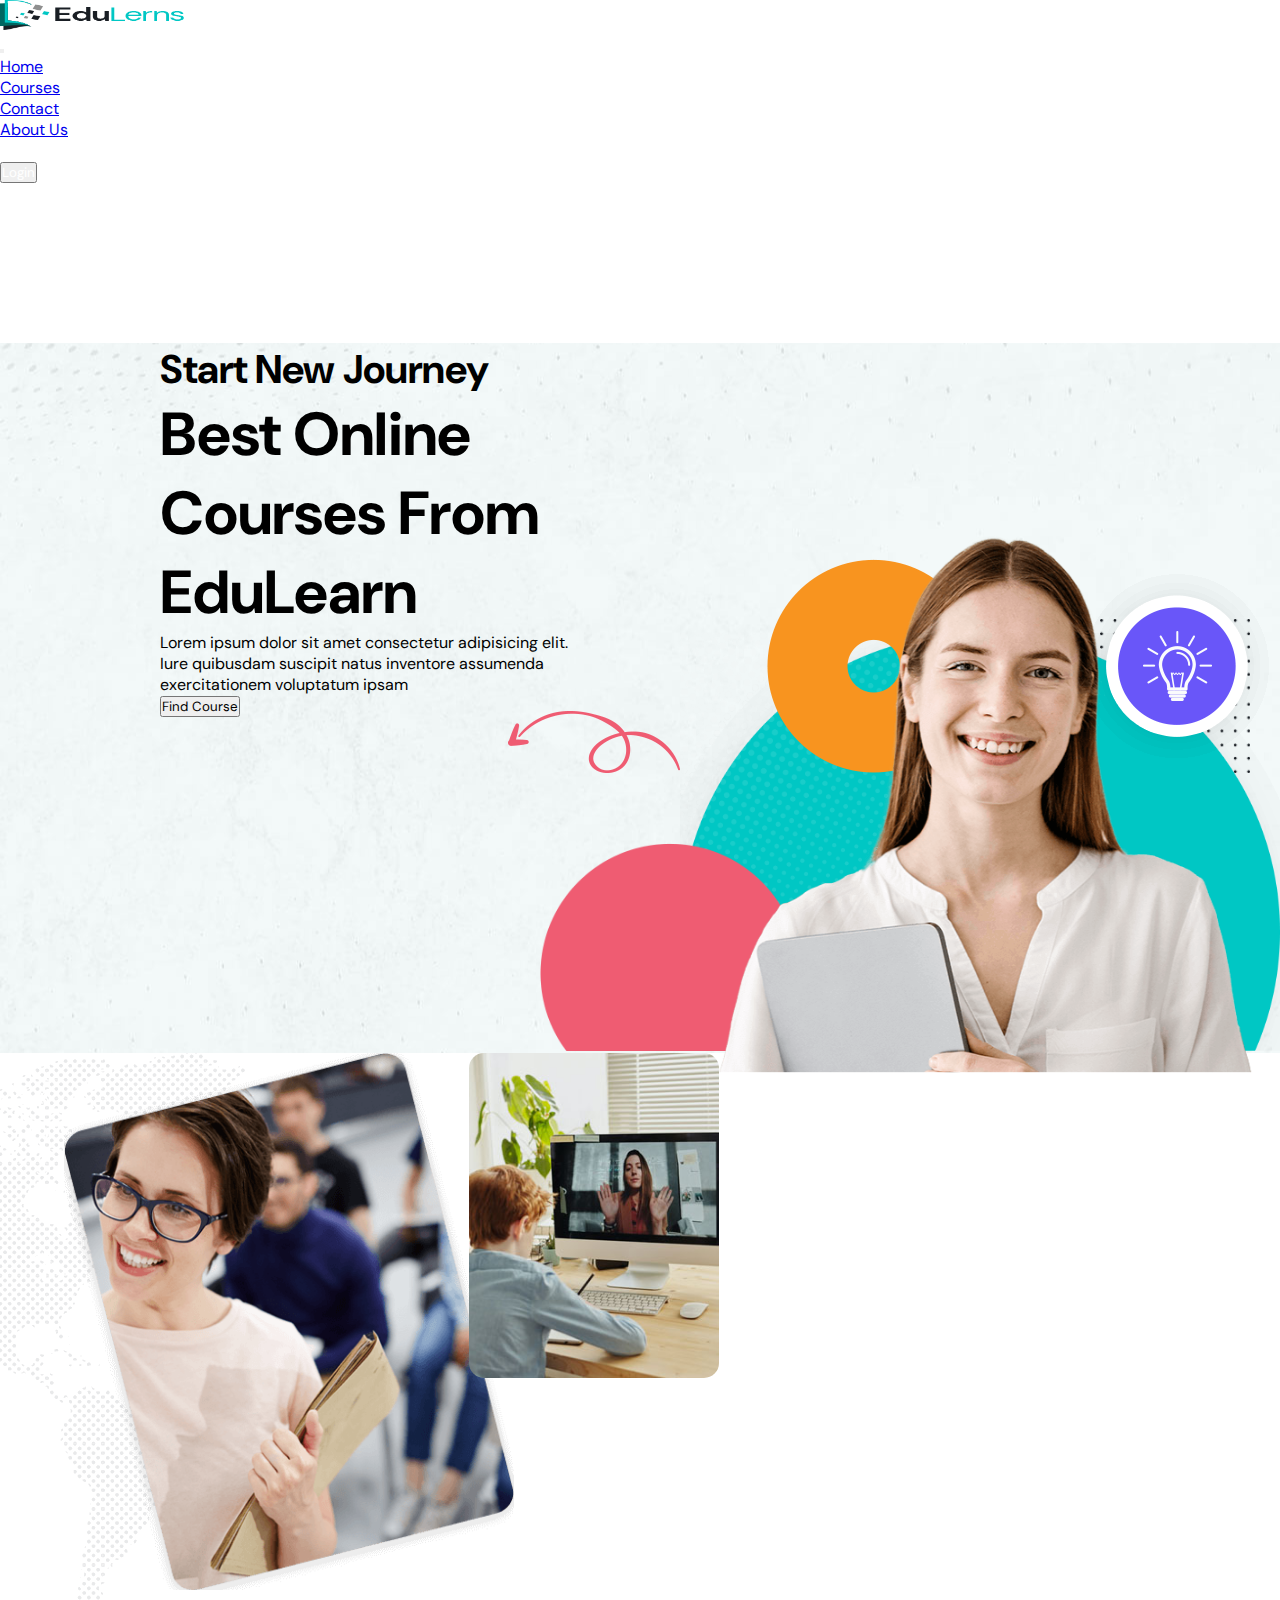
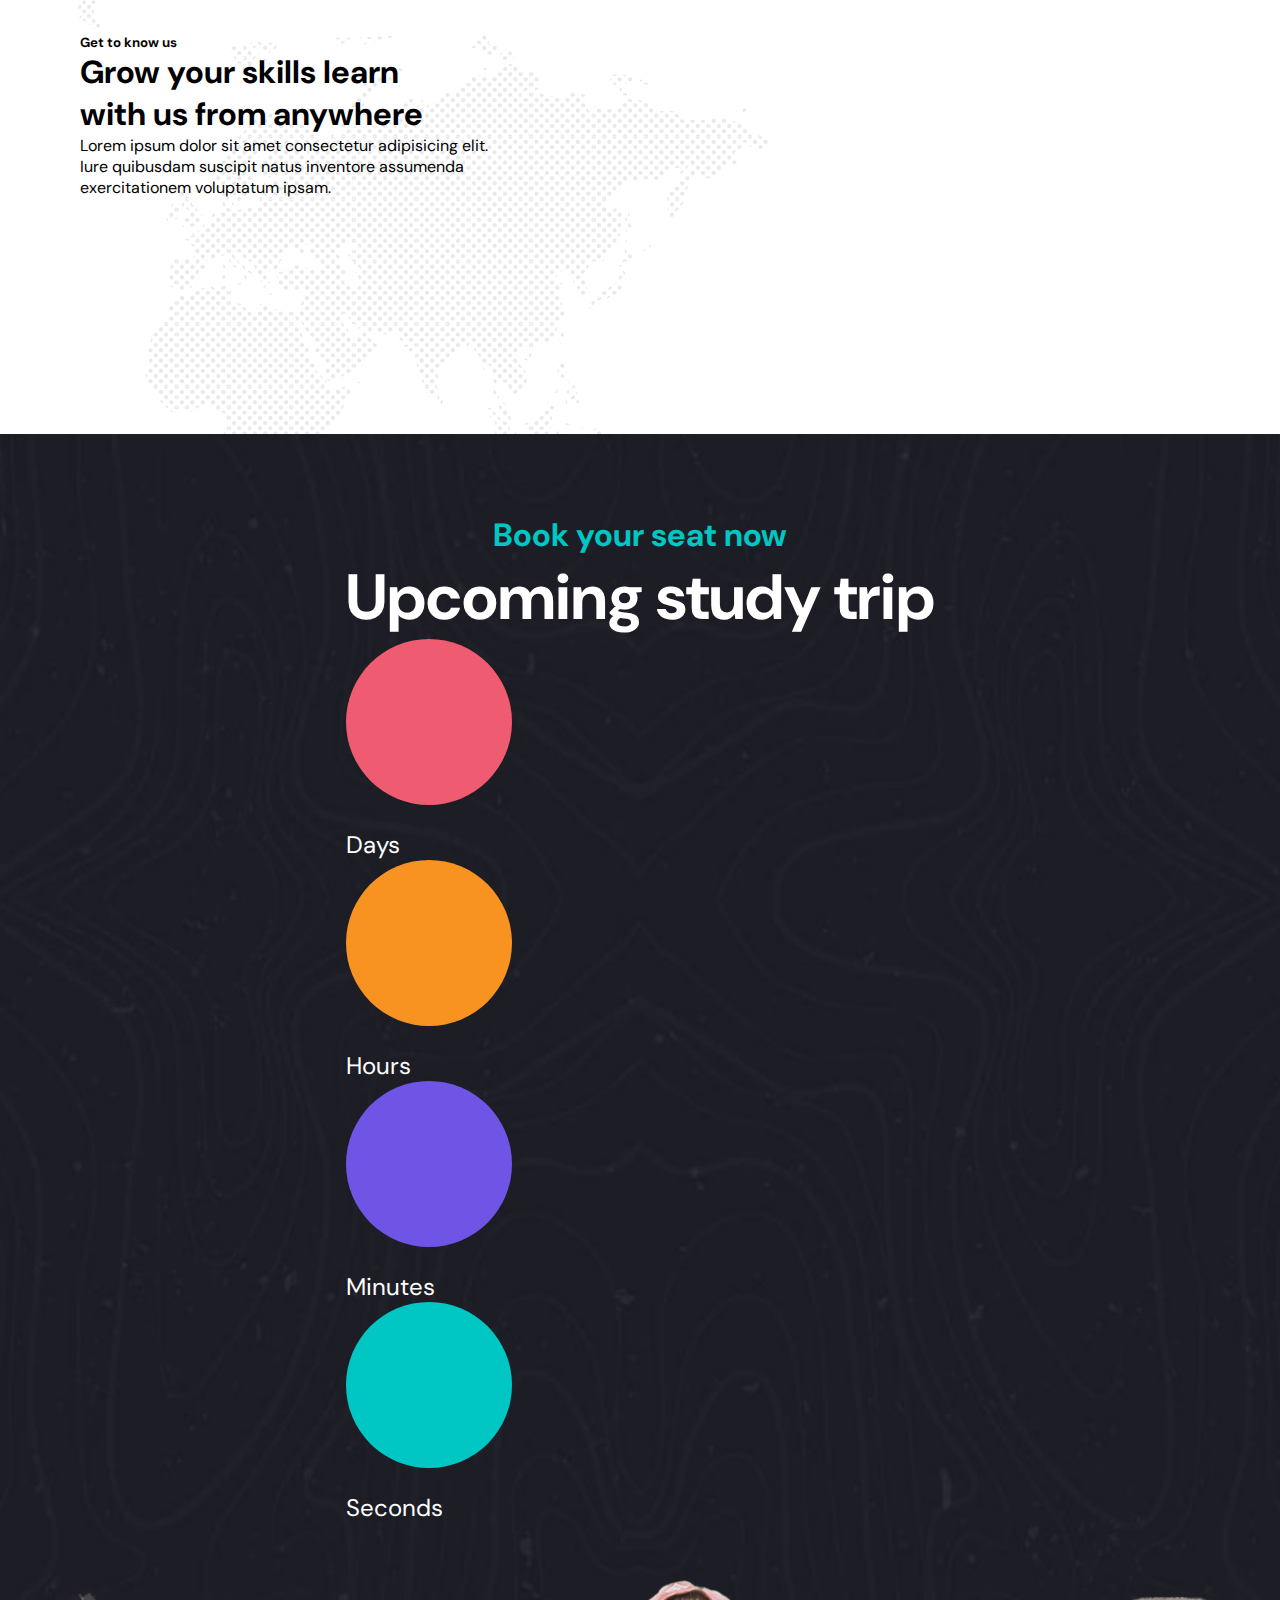
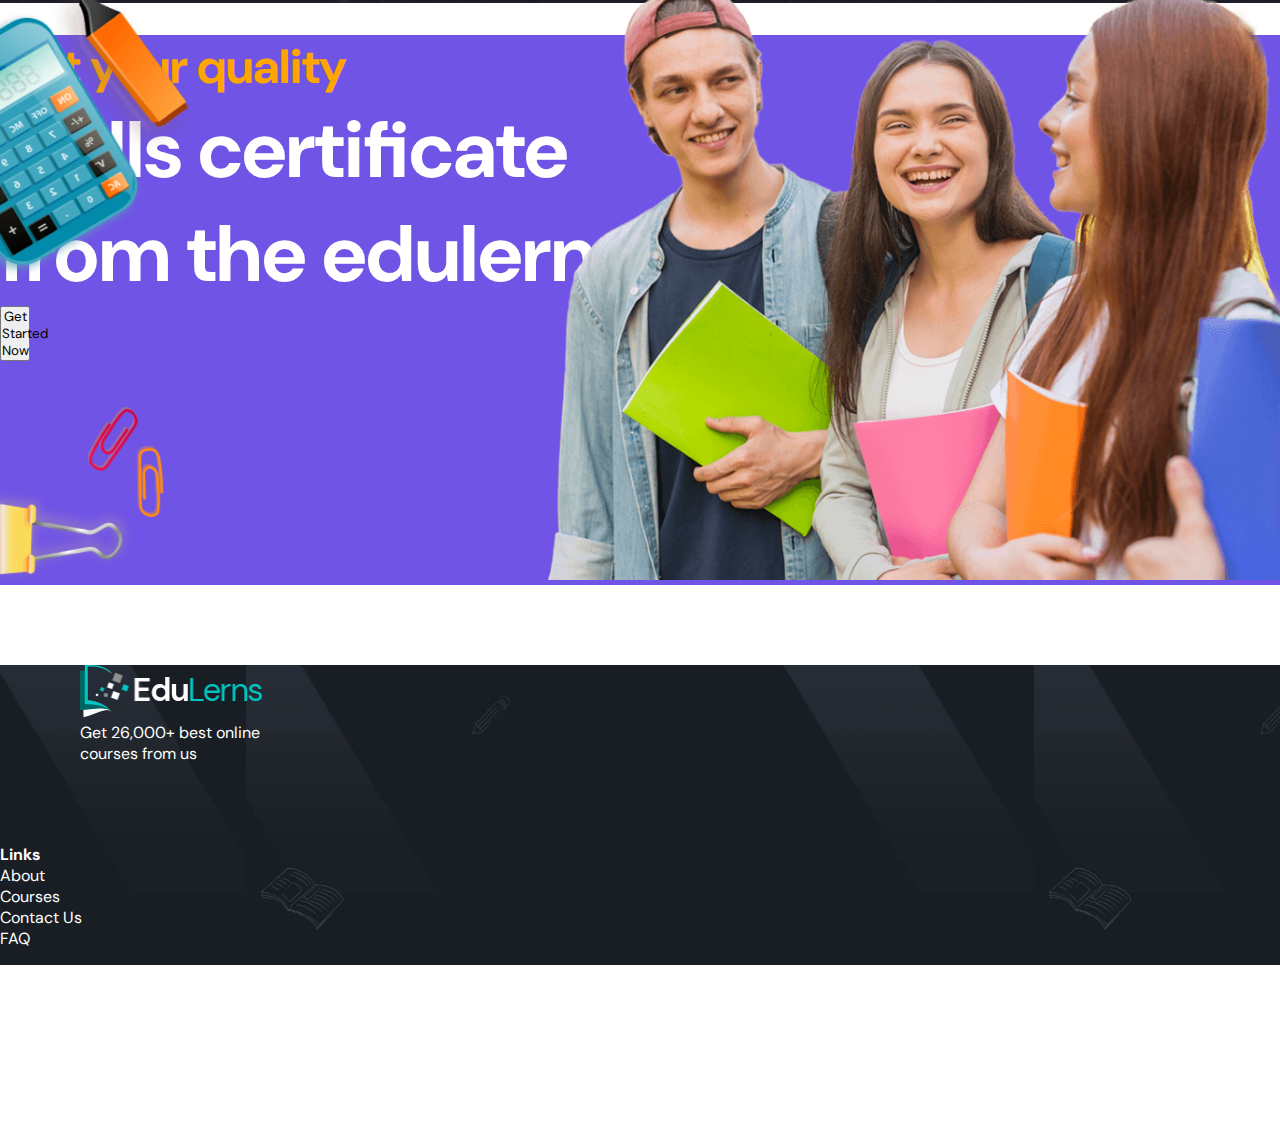
<file: index.html>
<!doctype html>
<html lang="en">
    <head>
        <title>Title</title>
        <!-- Required meta tags -->
        <meta charset="utf-8" />
        <meta
            name="viewport"
            content="width=device-width, initial-scale=1, shrink-to-fit=no"
        />

        <!-- Bootstrap CSS v5.2.1 -->
        <link
            href="https://cdn.jsdelivr.net/npm/bootstrap@5.3.2/dist/css/bootstrap.min.css"
            rel="stylesheet"
            integrity="sha384-T3c6CoIi6uLrA9TneNEoa7RxnatzjcDSCmG1MXxSR1GAsXEV/Dwwykc2MPK8M2HN"
            crossorigin="anonymous"
        />
        <link rel="stylesheet" href="styles.css">
        <link rel="preconnect" href="https://fonts.googleapis.com">
        <link rel="preconnect" href="https://fonts.gstatic.com" crossorigin>
        <link href="https://fonts.googleapis.com/css2?family=DM+Sans:ital,opsz,wght@0,9..40,100..1000;1,9..40,100..1000&display=swap" rel="stylesheet">
    </head>

    <body>
        <header>
            <nav class="navbar navbar-expand-lg bg-white fixed">
                <div class="container">
                    <!-- Logo aligned to the left -->
                    <a class="navbar-brand" href="#">
                        <img src="/images/logo.png.png" id="logo" alt="">
                    </a>
            
                    <!-- Move Navbar Toggler to the Right -->
                    <div class="d-flex ms-auto">
                        <button class="navbar-toggler" type="button" data-bs-toggle="collapse" data-bs-target="#navbarSupportedContent" 
                            aria-controls="navbarSupportedContent" aria-expanded="false" aria-label="Toggle navigation">
                            <span class="navbar-toggler-icon"></span>
                        </button>
                    </div>
            
                    <!-- Navbar Content -->
                    <div class="collapse navbar-collapse justify-content-center" id="navbarSupportedContent">
                        <!-- Centered Menu -->
                        <ul class="navbar-nav mb-2 mb-lg-0">
                            <li class="nav-item">
                                <a class="nav-link active" aria-current="page" href="/index.html">Home</a>
                            </li>
                            <li class="nav-item">
                                <a class="nav-link" href="/course.html">Courses</a>
                            </li>
                            <li class="nav-item">
                                <a class="nav-link" href="/contact.html">Contact</a>
                            </li>
                            <li class="nav-item">
                                <a class="nav-link" href="/aboutus.html">About Us</a>
                            </li>
                            <li class="nav-item">
                                <a class="nav-link" href="/StudentOperations/studentLogin.html" id="nav-login">Login</a>
                            </li>
                        </ul>
                    </div>
            
                    <!-- Login button on the right -->
                    <div class="d-flex ms-3">
                        <button type="button" class="btn btn-info login px-4 py-2 rounded-5" id="login-btn">
                            <a href="/StudentOperations/studentLogin.html" style="text-decoration: none; color: white;">Login</a>
                        </button>
                    </div>
                </div>
            </nav>
            
            <div class="container-fluid">
                <section class="header">
                    <div class="row">  
                        <!-- Left Side Text -->
                        <div class=" header-text text-md-start text-center mx-auto d-flex flex-column align-items-md-start align-items-center">
                            <h3 style="font-size: 2.5em;">Start New Journey</h3>
                            <h1 class="mt-2" style="font-size: 3.8em;">Best Online <br> Courses From <br> EduLearn</h1>
                            <p class="mt-3">Lorem ipsum dolor sit amet consectetur adipisicing elit. <br> 
                                Iure quibusdam suscipit natus inventore assumenda <br> 
                                exercitationem voluptatum ipsam
                            </p>
                            <button type="button" class="btn btn-dark px-4 py-2 rounded-5 mt-3">Find Course</button>
                        </div>
                        
                        <!-- Right Side Image -->
                        <div class="col-md-7 header-img d-flex align-items-end">
                            <img src="images/Container.png" class="custom-img" alt="">
                            <img src="images/icon-circle-1.webp" class="img-fluid blue-img" alt="">
                            <img src="images/icon-circle-2.webp" class="img-fluid pink-img" alt="">
                            <img src="images/icon-circle-3.webp" class="img-fluid orange-img" alt="">
                            <img src="images/icon-arrow.png" class="img-fluid arrow-img" alt="">
                            <img src="images/icon-bulb.webp" class="img-fluid bulb-img" alt="">
                            <img src="images/icon-dots-2.webp" class="img-fluid dots-img" alt="">
                        </div>
                    </div>
                </section>
            </div>
            
            
        </header>
        <main>
            <!--skills section-->
            <section class="skills py-5" style="overflow: hidden;">
                <div class="container-fluid">
                    <div class="row">
                        <!-- Left Images Section -->
                        <div class="col-lg-6 col-md-12 position-relative skills-img">
                            <img src="images/map-2.png" class="img-fluid" alt="" id="map-1">
                            <div class="woman-child d-flex flex-column align-items-center">
                                <img src="images/woman-2.png" class="img-fluid" alt="" id="woman-2">
                                <img src="images/child-learn.jpg" class="img-fluid" alt="" id="child-learn">
                            </div>
                        </div>
            
                        <!-- Right Text Section -->
                        <div class="col-lg-6 col-md-12 position-relative skills-tcontainer d-flex justify-content-md-start justify-content-center">
                            <img src="images/map-1.png" class="img-fluid" id="map-2" alt="">
                            <div class="skills-text position-absolute p-3 text-md-start text-center justify-content-center border border-1">
                                <h5>Get to know us</h5>
                                <h1>Grow your skills learn <br> with us from anywhere</h1>
                                <p class="mt-3">
                                    Lorem ipsum dolor sit amet consectetur adipisicing elit. <br> 
                                    Iure quibusdam suscipit natus inventore assumenda <br> 
                                    exercitationem voluptatum ipsam.
                                </p>
                            </div>
                        </div>
                        
                        
                    </div>
                </div>
            </section>
            
<!--timer section-->
<section class="timer">
    <div class="container-fluid">
        <h4 style="font-size: 2em;">Book your seat now</h4>
        <h2 style="font-size: 4em;">Upcoming study trip</h2>
        <div class="row timer-circles justify-content-center">
            <div class="col-lg-3 col-md-6 col-12 d-flex flex-column align-items-center text-center">
                <div class="pink-circle d-flex align-items-center justify-content-center" style="font-size: 30px; color: #fff;"></div>
                <div class="pink-label" style="font-size: 1.5em; color: #fff;">Days</div>
            </div>
            <div class="col-lg-3 col-md-6 col-12 d-flex flex-column align-items-center text-center">
                <div class="orange-circle d-flex align-items-center justify-content-center" style="font-size: 30px; color: #fff;"></div>
                <div class="orange-label" style="font-size: 1.5em; color: #fff;">Hours</div>
            </div>
            <div class="col-lg-3 col-md-6 col-12 d-flex flex-column align-items-center text-center">
                <div class="purple-circle d-flex align-items-center justify-content-center" style="font-size: 30px; color: #fff;"></div>
                <div class="purple-label" style="font-size: 1.5em; color: #fff;">Minutes</div>
            </div>
            <div class="col-lg-3 col-md-6 col-12 d-flex flex-column align-items-center text-center">
                <div class="blue-circle d-flex align-items-center justify-content-center" style="font-size: 30px; color: #fff;"></div>
                <div class="blue-label" style="font-size: 1.5em; color: #fff;">Seconds</div>
            </div>
        </div>
        
    </div>
</section>


            <!--skills certificate section-->
            <section class="certificate">
                <div class="container-fluid">
                    <div class="row">
                        <div class="col-lg-2">
                            <img src="images/calculator.png" id="calculator-img" alt="">
                            <img src="images/pins.png" id="pins-img" alt="">
                        </div>
                        <div class="col-lg-4 col-md-4 col-sm-4 d-flex justify-content-center flex-column certificate-text">
                            <h3 style="color: orange; font-size: 3em;">Get your quality</h3>
                            <h1 style="color: white; font-size: 5em">Skills certificate <br> from the edulerns</h1>
                            <button type="button" class="certificate-btn btn btn-dark px-3 py-2 rounded-5 mt-3 w-50">Get Started Now</button>
                        </div>
                        <div class="col-lg-6 ">
                            <img src="images/smiling-students.png" id="sstudents" alt="">
                        </div>
                    </div>
                </div>
            </section>
            <script src="script.js"></script>
        </main>
        <footer>
            <div class="container-fluid">
                <div class="row">
                    <div class="col-lg-4 d-flex justify-content-center flex-column footer-logo">
                        <img src="images/logo-footer.png" id="logo-img" alt="">
                        <p class="mt-3">Get 26,000+ best online <br> courses from us</p>
                    </div>
                    <div class="col-lg-4 footer-links">
                        <h4>Links</h4>
                        <ul class="d-flex flex-column list-unstyled">
                            <li class="me-3"><a href="#">About</a></li>
                            <li class="me-3"><a href="#">Courses</a></li>
                            <li class="me-3"><a href="#">Contact Us</a></li>
                            <li class="me-3"><a href="#">FAQ</a></li>
                        </ul>
                    </div>
                    <div class="col-lg-4 footer-contact">
                        <h4>Contact</h4>
                        <div class="contact-box">
                            <p>+92 (0088) 6823</p>
                        </div>
                        <div class="contact-box">
                            <p>needhelp@NIBM.com</p>
                        </div>
                        <div class="contact-box">
                            <p>11a Vidya Mawatha, Colombo 00700</p>
                        </div>
                    </div>
                </div>
            </div>
            <div class="copyright d-flex align-items-center justify-content-center text-center">
                <span>Copyright &copy; EduLerns</span>
            </div>
        </footer>
        <!-- Bootstrap JavaScript Libraries -->
        <script
            src="https://cdn.jsdelivr.net/npm/@popperjs/core@2.11.8/dist/umd/popper.min.js"
            integrity="sha384-I7E8VVD/ismYTF4hNIPjVp/Zjvgyol6VFvRkX/vR+Vc4jQkC+hVqc2pM8ODewa9r"
            crossorigin="anonymous"
        ></script>

        <script
            src="https://cdn.jsdelivr.net/npm/bootstrap@5.3.2/dist/js/bootstrap.min.js"
            integrity="sha384-BBtl+eGJRgqQAUMxJ7pMwbEyER4l1g+O15P+16Ep7Q9Q+zqX6gSbd85u4mG4QzX+"
            crossorigin="anonymous"
        ></script>
    </body>
</html>
</file>
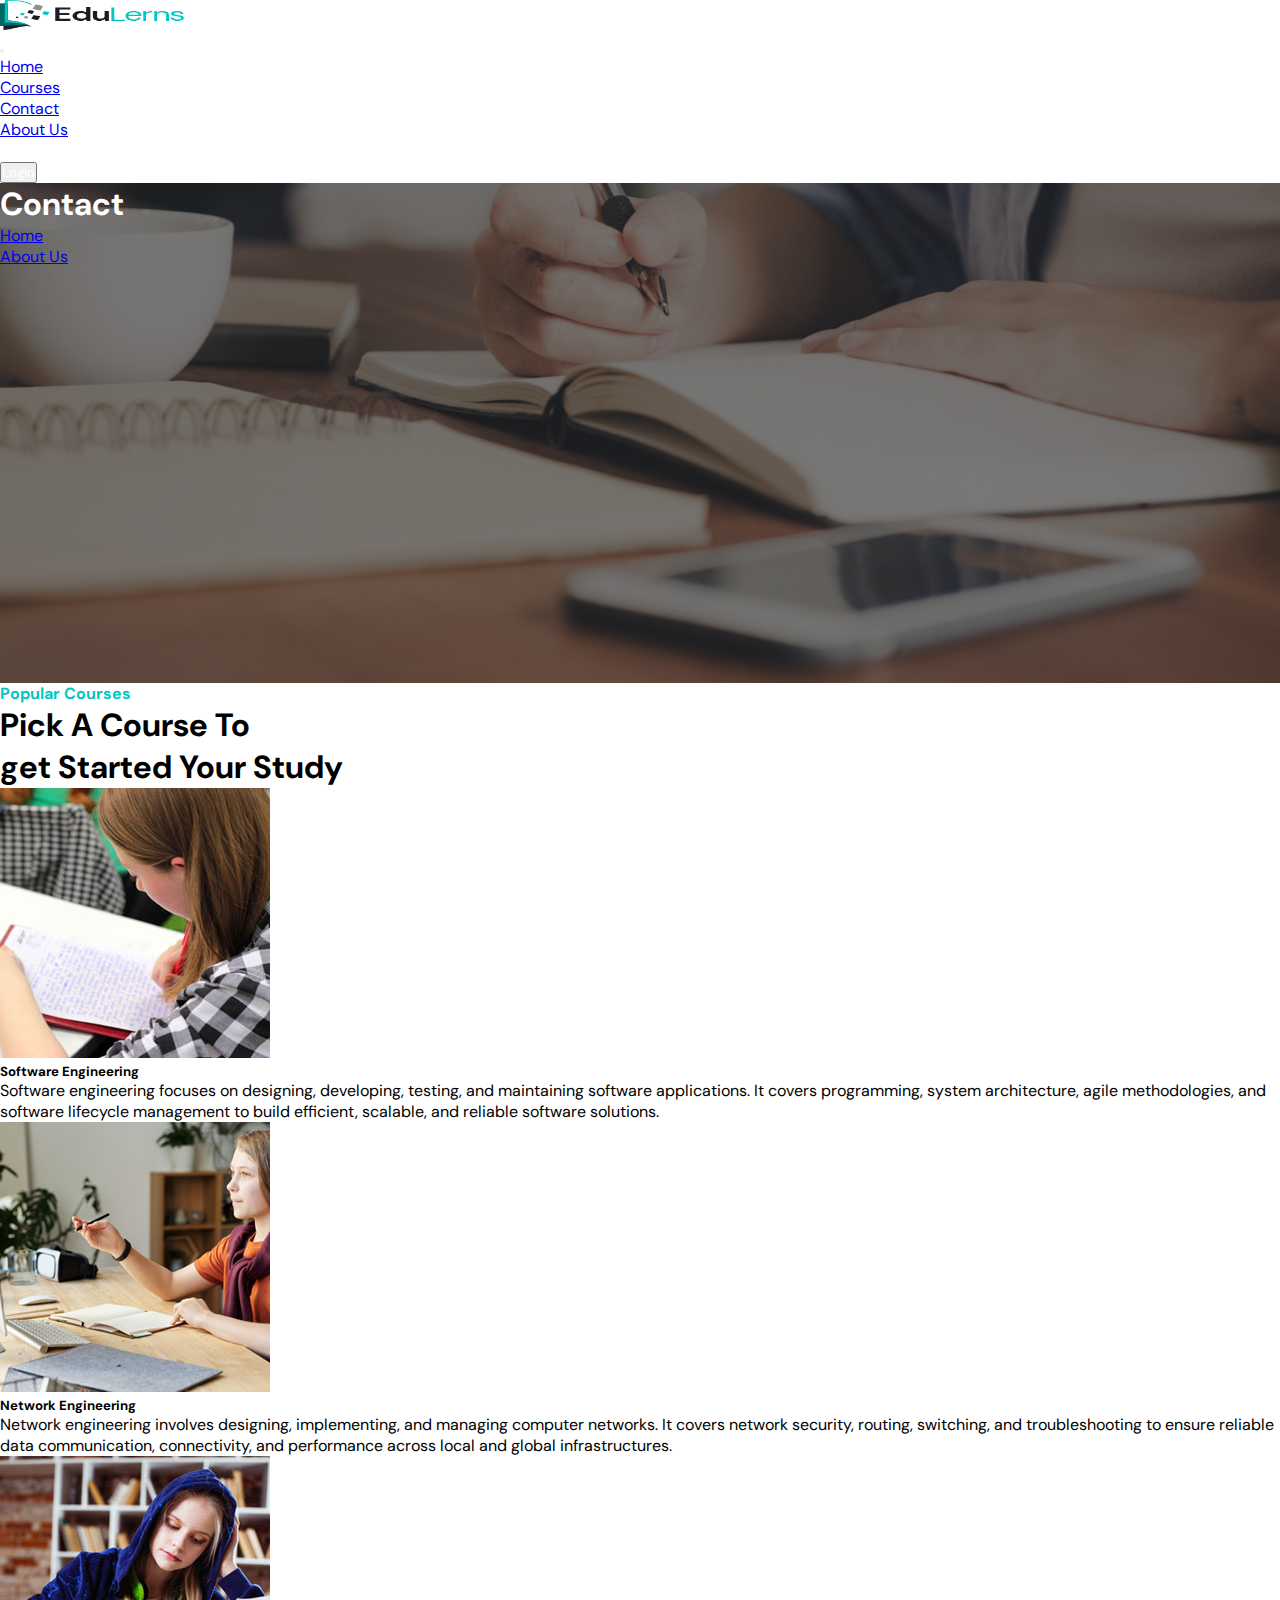
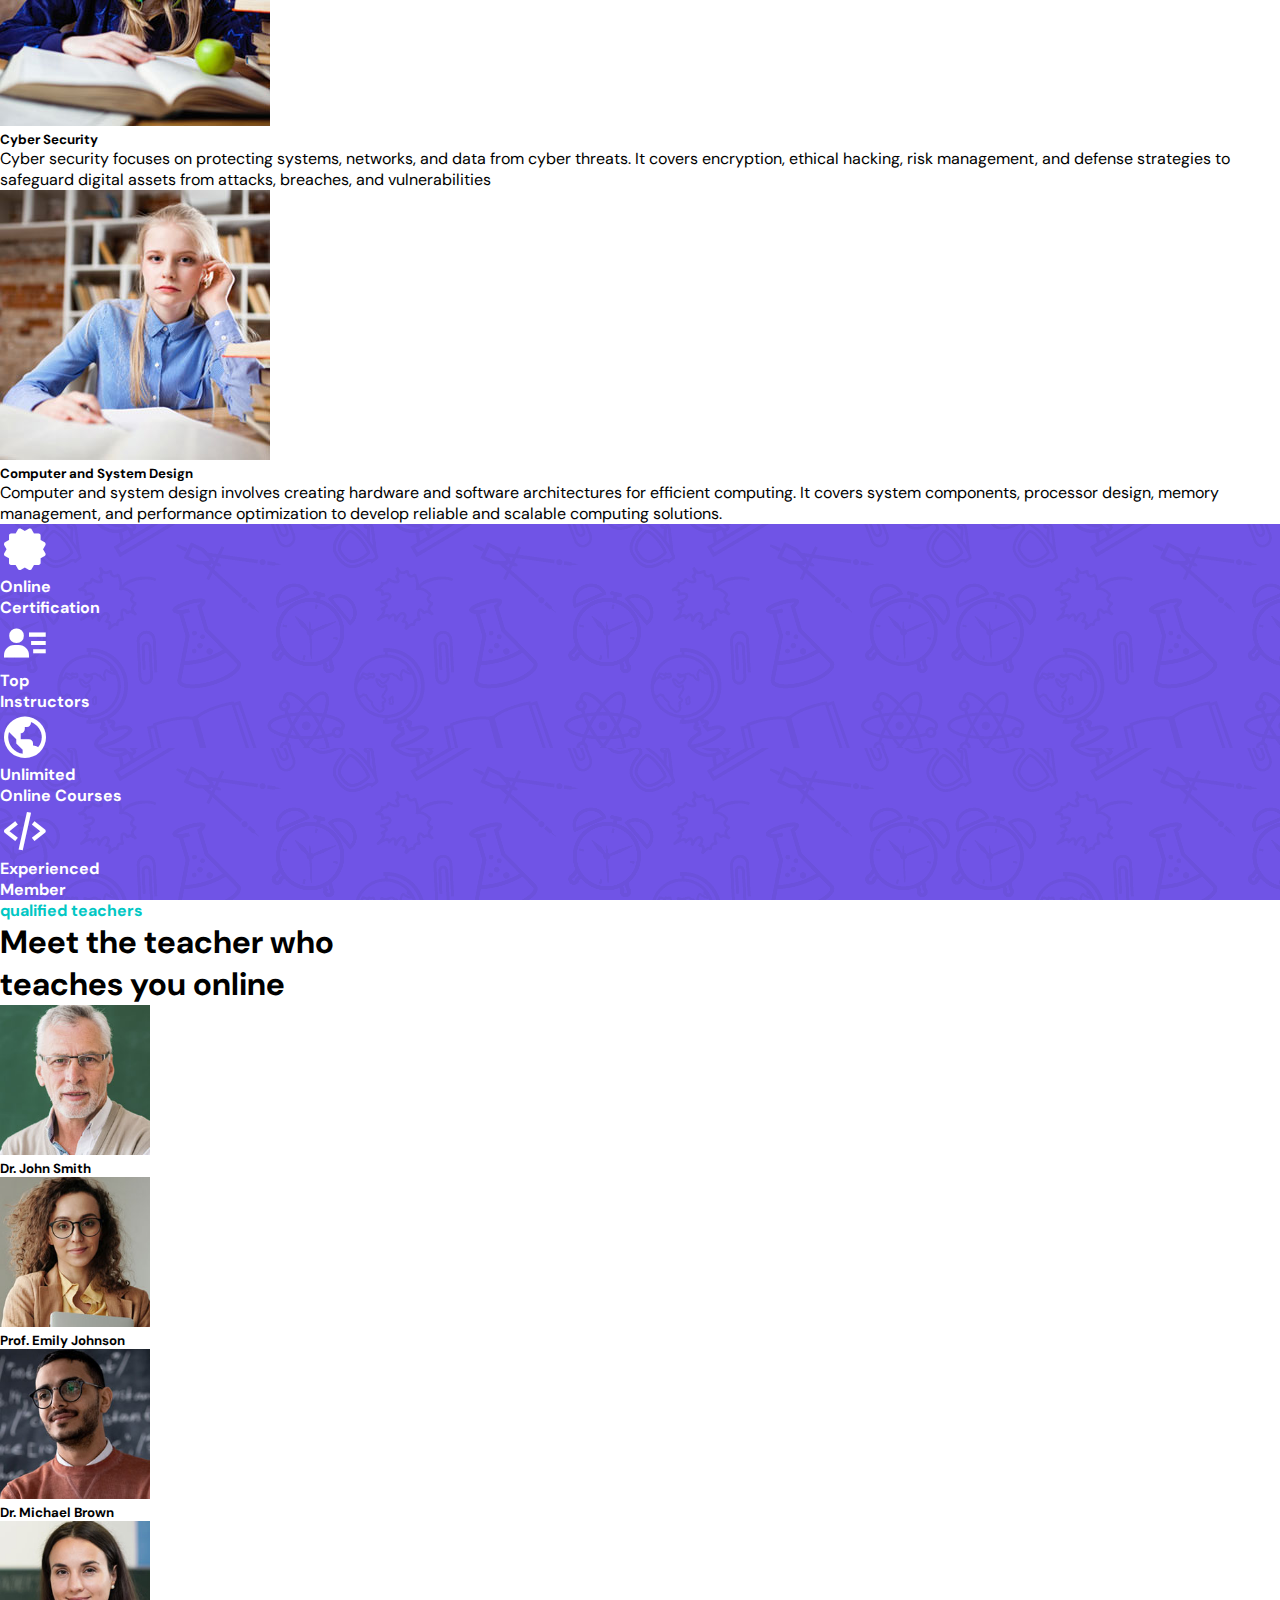
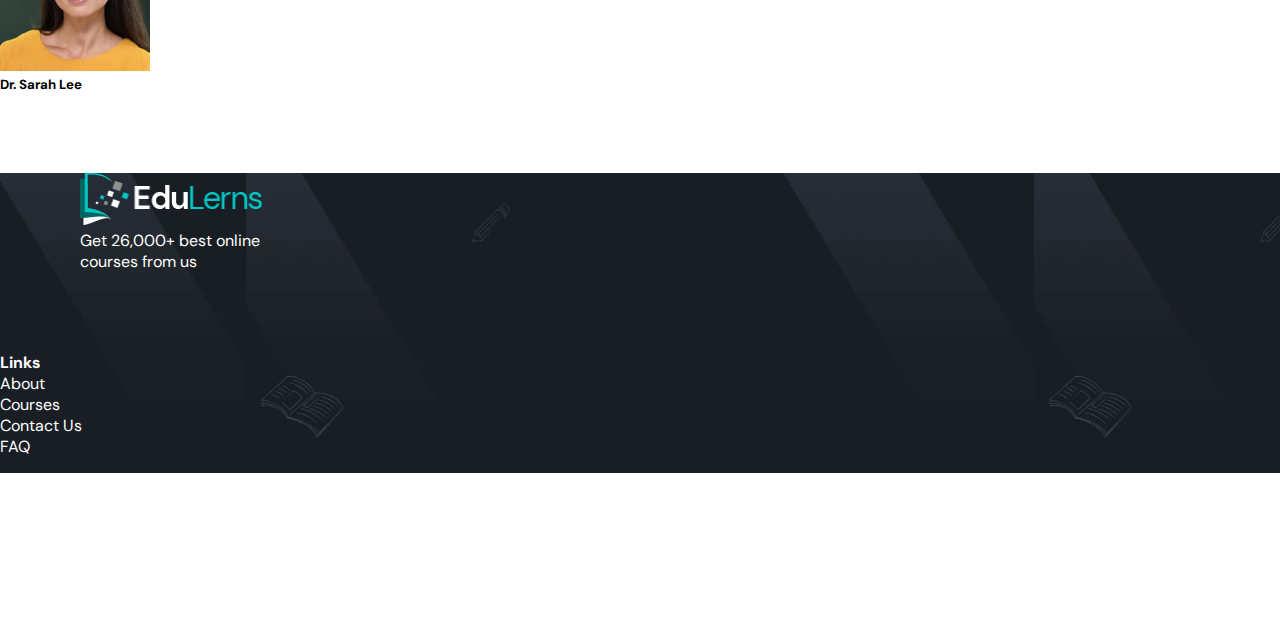
<file: aboutus.html>
<!doctype html>
<html lang="en">
    <head>
        <title>Title</title>
        <!-- Required meta tags -->
        <meta charset="utf-8" />
        <meta
            name="viewport"
            content="width=device-width, initial-scale=1, shrink-to-fit=no"
        />

        <!-- Bootstrap CSS v5.2.1 -->
        <link
            href="https://cdn.jsdelivr.net/npm/bootstrap@5.3.2/dist/css/bootstrap.min.css"
            rel="stylesheet"
            integrity="sha384-T3c6CoIi6uLrA9TneNEoa7RxnatzjcDSCmG1MXxSR1GAsXEV/Dwwykc2MPK8M2HN"
            crossorigin="anonymous"
        />
        <link rel="stylesheet" href="styles.css">
        <link href="https://fonts.googleapis.com/css2?family=DM+Sans:ital,opsz,wght@0,9..40,100..1000;1,9..40,100..1000&display=swap" rel="stylesheet">
        <link rel="stylesheet"
        href="https://cdn.jsdelivr.net/npm/boxicons@latest/css/boxicons.min.css">
    </head>

    <body>
        <header>
            <nav class="navbar navbar-expand-lg bg-white fixed">
                <div class="container">
                    <!-- Logo aligned to the left -->
                    <a class="navbar-brand" href="#">
                        <img src="/images/logo.png.png" id="logo" alt="">
                    </a>
            
                    <!-- Move Navbar Toggler to the Right -->
                    <div class="d-flex ms-auto">
                        <button class="navbar-toggler" type="button" data-bs-toggle="collapse" data-bs-target="#navbarSupportedContent" 
                            aria-controls="navbarSupportedContent" aria-expanded="false" aria-label="Toggle navigation">
                            <span class="navbar-toggler-icon"></span>
                        </button>
                    </div>
            
                    <!-- Navbar Content -->
                    <div class="collapse navbar-collapse justify-content-center" id="navbarSupportedContent">
                        <!-- Centered Menu -->
                        <ul class="navbar-nav mb-2 mb-lg-0">
                            <li class="nav-item">
                                <a class="nav-link" aria-current="page" href="/index.html">Home</a>
                            </li>
                            <li class="nav-item">
                                <a class="nav-link" href="/course.html">Courses</a>
                            </li>
                            <li class="nav-item">
                                <a class="nav-link" href="/contact.html">Contact</a>
                            </li>
                            <li class="nav-item active">
                                <a class="nav-link" href="/aboutus.html">About Us</a>
                            </li>
                            <li class="nav-item">
                                <a class="nav-link" href="/StudentOperations/studentLogin.html" id="nav-login">Login</a>
                            </li>
                        </ul>
                    </div>
            
                    <!-- Login button on the right -->
                    <div class="d-flex ms-3">
                        <button type="button" class="btn btn-info login px-4 py-2 rounded-5" id="login-btn">
                            <a href="/StudentOperations/studentLogin.html" style="text-decoration: none; color: white;">Login</a>
                        </button>
                    </div>
                </div>
            </nav>
        </header>
        <main>
            <section class="course">
                <div class="container-fluid">
                    <h1 class="align-items-start pt-3" style="color: white">Contact</h1>
                    <nav aria-label="breadcrumb">
                      <ol class="breadcrumb">
                          <li class="breadcrumb-item">
                              <a href="/index.html" class="text-white text-decoration-none">Home</a>
                          </li>
                          <li class="breadcrumb-item active" aria-current="page">
                              <a href="/aboutus.html" class="text-white text-decoration-none">About Us</a>
                          </li>
                      </ol>
                  </nav>
                  
                </div>
                
            </section>
            <section class="course-list py-5">
                <div class="course-list-text ms-3">
                    <h4 style="color: #00C7C4;">Popular Courses</h4>
                    <h1>Pick A Course To <br> get Started Your Study</h1>
                </div>
                <div class="container-fluid">
                    <div class="row row-cols-1 row-cols-sm-2 row-cols-md-4 g-4 px-3 py-4">
                        <div class="col">
                          <div class="card">
                            <img src="/images/girl-4.png" class="card-img-top" alt="...">
                            <div class="card-body">
                              <h5 class="card-title">Software Engineering</h5>
                              <p class="card-text">Software engineering focuses on designing, developing, testing, and maintaining software applications. It covers programming, system architecture, agile methodologies, and software lifecycle management to build efficient, scalable, and reliable software solutions.</p>
                            </div>
                          </div>
                        </div>
                        <div class="col">
                          <div class="card">
                            <img src="/images/girls-6.jpg" class="card-img-top" alt="...">
                            <div class="card-body">
                              <h5 class="card-title">Network Engineering</h5>
                              <p class="card-text">Network engineering involves designing, implementing, and managing computer networks. It covers network security, routing, switching, and troubleshooting to ensure reliable data communication, connectivity, and performance across local and global infrastructures.</p>
                            </div>
                          </div>
                        </div>
                        <div class="col">
                          <div class="card">
                            <img src="/images/girls-5.jpg" class="card-img-top" alt="...">
                            <div class="card-body">
                              <h5 class="card-title">Cyber Security</h5>
                              <p class="card-text">Cyber security focuses on protecting systems, networks, and data from cyber threats. It covers encryption, ethical hacking, risk management, and defense strategies to safeguard digital assets from attacks, breaches, and vulnerabilities</p>
                            </div>
                          </div>
                        </div>
                        <div class="col">
                          <div class="card">
                            <img src="/images/girl-2.png" class="card-img-top" alt="...">
                            <div class="card-body">
                              <h5 class="card-title">Computer and System Design</h5>
                              <p class="card-text">Computer and system design involves creating hardware and software architectures for efficient computing. It covers system components, processor design, memory management, and performance optimization to develop reliable and scalable computing solutions.</p>
                            </div>
                          </div>
                        </div>
                      </div>
                </div>
            </section>
            <section class="aboutus-background py-5">
                <div class="container">
                    <div class="row">
                        <!-- Online Certification -->
                        <div class="col-lg-3 col-md-6 col-sm-12 mb-4 d-flex align-items-center">
                            <i class='bx bxs-certification icon-style me-5' style="font-size: 50px; color: white;"></i>
                            <h4 style="color: white;">Online <br> Certification</h4>
                        </div>
            
                        <!-- Top Instructors -->
                        <div class="col-lg-3 col-md-6 col-sm-12 mb-4 d-flex align-items-center">
                            <i class='bx bxs-user-detail icon-style me-5' style="font-size: 50px; color: white;"></i>
                            <h4 style="color: white;">Top <br> Instructors</h4>
                        </div>
            
                        <!-- Unlimited Online Courses -->
                        <div class="col-lg-3 col-md-6 col-sm-12 mb-4 d-flex align-items-center">
                            <i class='bx bx-world icon-style me-5' style="font-size: 50px; color: white;"></i>
                            <h4 style="color: white;">Unlimited <br> Online Courses</h4>
                        </div>
            
                        <!-- Experienced Member -->
                        <div class="col-lg-3 col-md-6 col-sm-12 mb-4 d-flex align-items-center">
                            <i class='bx bx-code-alt icon-style me-5' style="font-size: 50px; color: white;"></i>
                            <h4 style="color: white;">Experienced <br> Member</h4>
                        </div>
                    </div>
                </div>
            </section>
            <section class="teachers my-5">
                <div class="container-fluid">
                    <div class="teacher-text text-center">
                        <h4 style="color: #00C7C4;">qualified teachers</h4>
                        <h1>Meet the teacher who <br> teaches you online</h1>
                    </div>
                    <div class="row py-5 text-center">
                        <div class="col-lg-3 col-md-6 col-sm-12 d-flex flex-column align-items-center">
                            <img src="images/team-1.jpg" alt="Dr. John Smith" class="rounded-circle img-fluid" style="width: 150px; height: 150px; object-fit: cover;">
                            <h5 class="mt-3">Dr. John Smith</h5>
                        </div>
                        <div class="col-lg-3 col-md-6 col-sm-12 d-flex flex-column align-items-center">
                            <img src="images/team-2.jpg" alt="Prof. Emily Johnson" class="rounded-circle img-fluid" style="width: 150px; height: 150px; object-fit: cover;">
                            <h5 class="mt-3">Prof. Emily Johnson</h5>
                        </div>
                        <div class="col-lg-3 col-md-6 col-sm-12 d-flex flex-column align-items-center">
                            <img src="images/team-3.jpg" alt="Dr. Michael Brown" class="rounded-circle img-fluid" style="width: 150px; height: 150px; object-fit: cover;">
                            <h5 class="mt-3">Dr. Michael Brown</h5>
                        </div>
                        <div class="col-lg-3 col-md-6 col-sm-12 d-flex flex-column align-items-center">
                            <img src="images/team-4.jpg" alt="Dr. Sarah Lee" class="rounded-circle img-fluid" style="width: 150px; height: 150px; object-fit: cover;">
                            <h5 class="mt-3">Dr. Sarah Lee</h5>
                        </div>
                    </div>
                    
                    
                </div>
                
            </section>
            
        </main>
        <footer>
            <div class="container-fluid">
                <div class="row">
                    <div class="col-lg-4 d-flex justify-content-center flex-column footer-logo">
                        <img src="images/logo-footer.png" id="logo-img" alt="">
                        <p class="mt-3">Get 26,000+ best online <br> courses from us</p>
                    </div>
                    <div class="col-lg-4 footer-links">
                        <h4>Links</h4>
                        <ul class="d-flex flex-column list-unstyled">
                            <li class="me-3"><a href="#">About</a></li>
                            <li class="me-3"><a href="#">Courses</a></li>
                            <li class="me-3"><a href="#">Contact Us</a></li>
                            <li class="me-3"><a href="#">FAQ</a></li>
                        </ul>
                    </div>
                    <div class="col-lg-4 footer-contact">
                        <h4>Contact</h4>
                        <div class="contact-box">
                            <p>+92 (0088) 6823</p>
                        </div>
                        <div class="contact-box">
                            <p>needhelp@NIBM.com</p>
                        </div>
                        <div class="contact-box">
                            <p>11a Vidya Mawatha, Colombo 00700</p>
                        </div>
                    </div>
                </div>
            </div>
            <div class="copyright d-flex align-items-center justify-content-center text-center">
                <span>Copyright &copy; EduLerns</span>
            </div>
        </footer>
        <!-- Bootstrap JavaScript Libraries -->
        <script
            src="https://cdn.jsdelivr.net/npm/@popperjs/core@2.11.8/dist/umd/popper.min.js"
            integrity="sha384-I7E8VVD/ismYTF4hNIPjVp/Zjvgyol6VFvRkX/vR+Vc4jQkC+hVqc2pM8ODewa9r"
            crossorigin="anonymous"
        ></script>

        <script
            src="https://cdn.jsdelivr.net/npm/bootstrap@5.3.2/dist/js/bootstrap.min.js"
            integrity="sha384-BBtl+eGJRgqQAUMxJ7pMwbEyER4l1g+O15P+16Ep7Q9Q+zqX6gSbd85u4mG4QzX+"
            crossorigin="anonymous"
        ></script>
    </body>
</html>
</file>
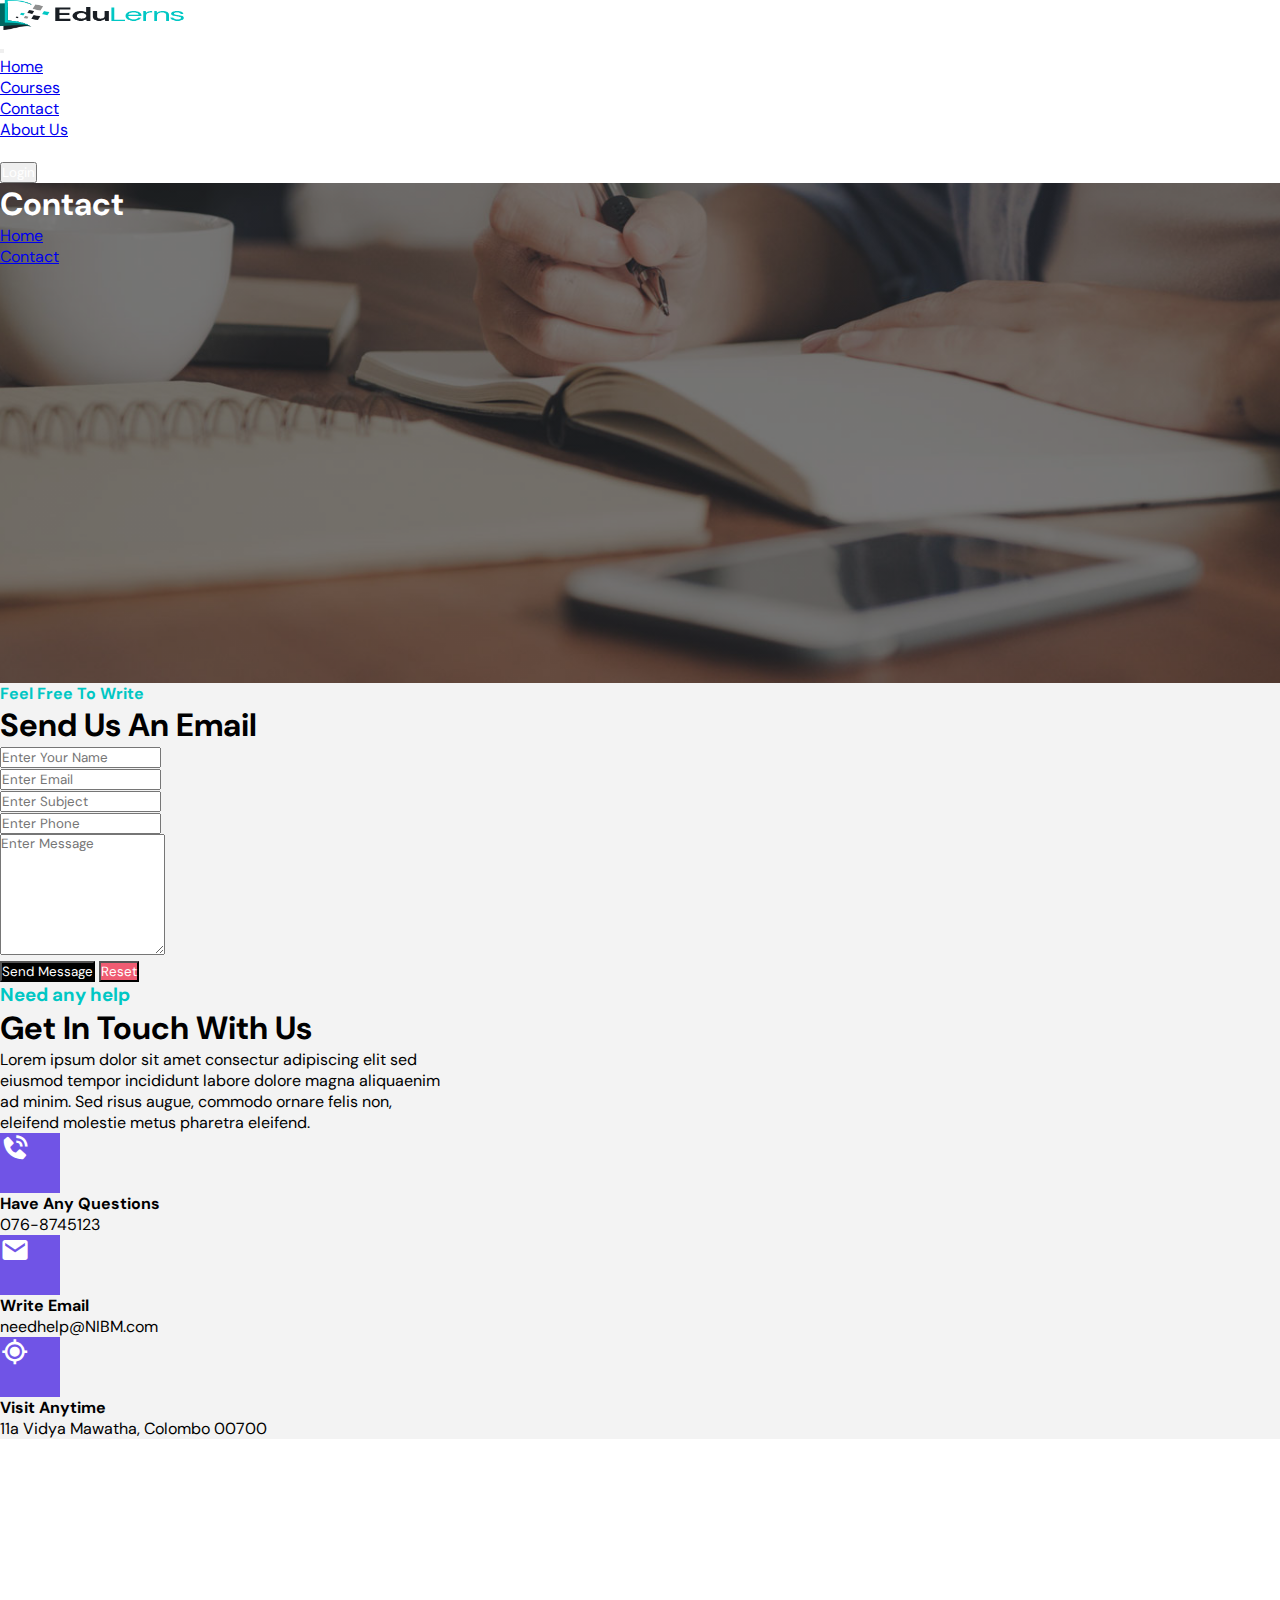
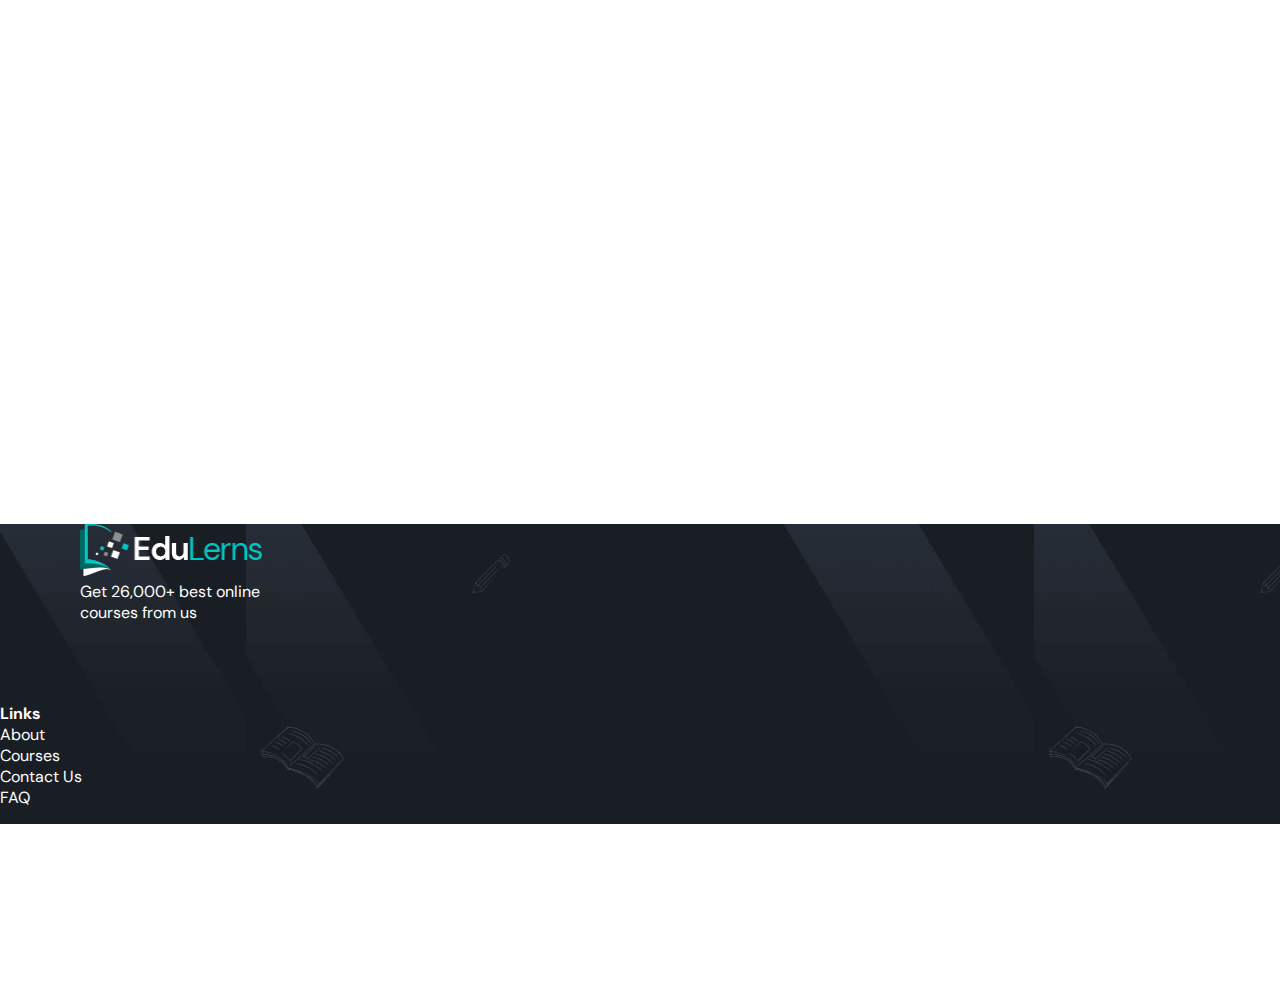
<file: contact.html>
<!doctype html>
<html lang="en">
    <head>
        <title>Title</title>
        <!-- Required meta tags -->
        <meta charset="utf-8" />
        <meta
            name="viewport"
            content="width=device-width, initial-scale=1, shrink-to-fit=no"
        />

        <!-- Bootstrap CSS v5.2.1 -->
        <link
            href="https://cdn.jsdelivr.net/npm/bootstrap@5.3.2/dist/css/bootstrap.min.css"
            rel="stylesheet"
            integrity="sha384-T3c6CoIi6uLrA9TneNEoa7RxnatzjcDSCmG1MXxSR1GAsXEV/Dwwykc2MPK8M2HN"
            crossorigin="anonymous"
        />
        <link rel="stylesheet" href="styles.css">
        <link href="https://fonts.googleapis.com/css2?family=DM+Sans:ital,opsz,wght@0,9..40,100..1000;1,9..40,100..1000&display=swap" rel="stylesheet">
        <link rel="stylesheet"
        href="https://cdn.jsdelivr.net/npm/boxicons@latest/css/boxicons.min.css">
    </head>

    <body>
        <header>
            <nav class="navbar navbar-expand-lg bg-white fixed">
                <div class="container">
                    <!-- Logo aligned to the left -->
                    <a class="navbar-brand" href="#">
                        <img src="/images/logo.png.png" id="logo" alt="">
                    </a>
            
                    <!-- Move Navbar Toggler to the Right -->
                    <div class="d-flex ms-auto">
                        <button class="navbar-toggler" type="button" data-bs-toggle="collapse" data-bs-target="#navbarSupportedContent" 
                            aria-controls="navbarSupportedContent" aria-expanded="false" aria-label="Toggle navigation">
                            <span class="navbar-toggler-icon"></span>
                        </button>
                    </div>
            
                    <!-- Navbar Content -->
                    <div class="collapse navbar-collapse justify-content-center" id="navbarSupportedContent">
                        <!-- Centered Menu -->
                        <ul class="navbar-nav mb-2 mb-lg-0">
                            <li class="nav-item">
                                <a class="nav-link" aria-current="page" href="/index.html">Home</a>
                            </li>
                            <li class="nav-item">
                                <a class="nav-link" href="/course.html">Courses</a>
                            </li>
                            <li class="nav-item active">
                                <a class="nav-link" href="/contact.html">Contact</a>
                            </li>
                            <li class="nav-item">
                                <a class="nav-link" href="/aboutus.html">About Us</a>
                            </li>
                            <li class="nav-item">
                                <a class="nav-link" href="/StudentOperations/studentLogin.html" id="nav-login">Login</a>
                            </li>
                        </ul>
                    </div>
            
                    <!-- Login button on the right -->
                    <div class="d-flex ms-3">
                        <button type="button" class="btn btn-info login px-4 py-2 rounded-5" id="login-btn">
                            <a href="/StudentOperations/studentLogin.html" style="text-decoration: none; color: white;">Login</a>
                        </button>
                    </div>
                </div>
            </nav>
        </header>
        <main style="overflow: hidden;">
            <section class="course">
                <div class="container-fluid">
                    <h1 class="align-items-start pt-3" style="color: white">Contact</h1>
                    <nav aria-label="breadcrumb">
                      <ol class="breadcrumb">
                          <li class="breadcrumb-item">
                              <a href="/index.html" class="text-white text-decoration-none">Home</a>
                          </li>
                          <li class="breadcrumb-item active" aria-current="page">
                              <a href="/contact.html" class="text-white text-decoration-none">Contact</a>
                          </li>
                      </ol>
                  </nav>
                  
                </div>
                
            </section>
            <section class="contact py-5" style="background: #f3f3f3;">
                <div class="container-fluid">
                    <div class="row">
                        <div class="col-lg-6 col-sm-6 col-md-6">
                            <h4 style="color: #00C7C4;">Feel Free To Write</h4>
                            <h1>Send Us An Email</h1>
                            <form>
                                <!-- First Row: Name and Email -->
                                <div class="form-row d-flex flex-row gap-2 my-5">
                                    <div class="form-group col-6 col-md-6">
                                        <input type="text" class="form-control" id="inputName" placeholder="Enter Your Name">
                                    </div>
                                    <div class="form-group col-6 col-md-6">
                                        <input type="email" class="form-control" id="inputEmail" placeholder="Enter Email">
                                    </div>
                                </div>
                        
                                <!-- Second Row: Subject and Phone -->
                                <div class="form-row d-flex flex-row gap-2 my-5">
                                    <div class="form-group col-6 col-md-6">
                                        <input type="text" class="form-control" id="inputSubject" placeholder="Enter Subject">
                                    </div>
                                    <div class="form-group col-6 col-md-6">
                                        <input type="tel" class="form-control" id="inputTel" placeholder="Enter Phone">
                                    </div>
                                </div>
                        
                                <!-- Message Box -->
                                <div class="form-group my-5">
                                    <textarea class="form-control" id="inputMessage" rows="7" placeholder="Enter Message"></textarea>
                                </div>
                        
                                <!-- Submit Button -->
                                <div class="d-flex gap-3 my-5">
                                    <button type="submit" class="btn rounded-5 px-3 py-2" style="background-color: #000; color: white">Send Message</button>
                                    <button type="submit" class="btn rounded-5 px-4 py-2" style="background-color: #EF5C72; color: white">Reset</button>
                                </div>
                            </form>
                        </div>
                        
                        <div class="col-lg-6 col-md-6 col-sm-6 ">
                            <div class="row">
                                <h3 id="contact-text" style="color: #00C7C4;">Need any help</h3>
                                <h1 id="contact-text">Get In Touch With Us</h1>
                                <p id="contact-text">Lorem ipsum dolor sit amet consectur adipiscing elit sed <br> eiusmod tempor incididunt labore dolore magna aliquaenim <br>ad minim. Sed risus augue, commodo ornare felis non, <br>eleifend molestie metus pharetra eleifend.</p>
                                
                                <!-- Contact Row 1 -->
                                <div class="row d-flex align-items-center flex-nowrap gap-3 py-4 p-4">
                                    <div class="box d-flex justify-content-center align-items-center" style="width: 60px; height: 60px; background: #7054E6;"><i class='bx bxs-phone-call' style="color: white; font-size: 30px;"></i></div>
                                    <div class="contact-text">
                                        <h4>Have Any Questions</h4>
                                        <p>076-8745123</p>
                                    </div>
                                </div>
                        
                                <!-- Contact Row 2 -->
                                <div class="row d-flex align-items-center flex-nowrap gap-3 py-4 p-4">
                                    <div class="box d-flex justify-content-center align-items-center" style="width: 60px; height: 60px; background: #7054E6;"><i class='bx bxs-envelope' style="color: white; font-size: 30px;"></i></div>
                                    <div class="contact-text">
                                        <h4>Write Email</h4>
                                        <p>needhelp@NIBM.com</p>
                                    </div>
                                </div>
                        
                                <!-- Contact Row 3 -->
                                <div class="row d-flex align-items-center flex-nowrap gap-3 py-4 p-4">
                                    <div class="box d-flex justify-content-center align-items-center" style="width: 60px; height: 60px; background: #7054E6;"><i class='bx bx-current-location' style="color: white; font-size: 30px;"></i></div>
                                    <div class="contact-text">
                                        <h4>Visit Anytime</h4>
                                        <p>11a Vidya Mawatha, Colombo 00700</p>
                                    </div>
                                </div>
                            </div>
                        </div>
                        
                    </div>
                </div>
            </section>
            <section class="map">
                <div class="container-fluid">
                    <div class="ratio ratio-16x9">
                        <iframe src="https://www.google.com/maps/embed?pb=!1m18!1m12!1m3!1d3960.869263168925!2d79.86829127507845!3d6.906232993093126!2m3!1f0!2f0!3f0!3m2!1i1024!2i768!4f13.1!3m3!1m2!1s0x3ae25978fe3ba80d%3A0xca907ea038ba9724!2sNIBM%20World%20Wide!5e0!3m2!1sen!2slk!4v1738760781428!5m2!1sen!2slk" width="800" height="600" style="border:0;" allowfullscreen="" loading="lazy" referrerpolicy="no-referrer-when-downgrade"></iframe>
                    </div>
                    
                </div>
            </section>
            <script src="script.js"></script>
        </main>
        <footer>
            <div class="container-fluid">
                <div class="row">
                    <div class="col-lg-4 d-flex justify-content-center flex-column footer-logo">
                        <img src="images/logo-footer.png" id="logo-img" alt="">
                        <p class="mt-3">Get 26,000+ best online <br> courses from us</p>
                    </div>
                    <div class="col-lg-4 footer-links">
                        <h4>Links</h4>
                        <ul class="d-flex flex-column list-unstyled">
                            <li class="me-3"><a href="#">About</a></li>
                            <li class="me-3"><a href="#">Courses</a></li>
                            <li class="me-3"><a href="#">Contact Us</a></li>
                            <li class="me-3"><a href="#">FAQ</a></li>
                        </ul>
                    </div>
                    <div class="col-lg-4 footer-contact">
                        <h4>Contact</h4>
                        <div class="contact-box">
                            <p>+92 (0088) 6823</p>
                        </div>
                        <div class="contact-box">
                            <p>needhelp@NIBM.com</p>
                        </div>
                        <div class="contact-box">
                            <p>11a Vidya Mawatha, Colombo 00700</p>
                        </div>
                    </div>
                </div>
            </div>
            <div class="copyright d-flex align-items-center justify-content-center text-center">
                <span>Copyright &copy; EduLerns</span>
            </div>
        </footer>
        <!-- Bootstrap JavaScript Libraries -->
        <script
            src="https://cdn.jsdelivr.net/npm/@popperjs/core@2.11.8/dist/umd/popper.min.js"
            integrity="sha384-I7E8VVD/ismYTF4hNIPjVp/Zjvgyol6VFvRkX/vR+Vc4jQkC+hVqc2pM8ODewa9r"
            crossorigin="anonymous"
        ></script>

        <script
            src="https://cdn.jsdelivr.net/npm/bootstrap@5.3.2/dist/js/bootstrap.min.js"
            integrity="sha384-BBtl+eGJRgqQAUMxJ7pMwbEyER4l1g+O15P+16Ep7Q9Q+zqX6gSbd85u4mG4QzX+"
            crossorigin="anonymous"
        ></script>
    </body>
</html>
</file>
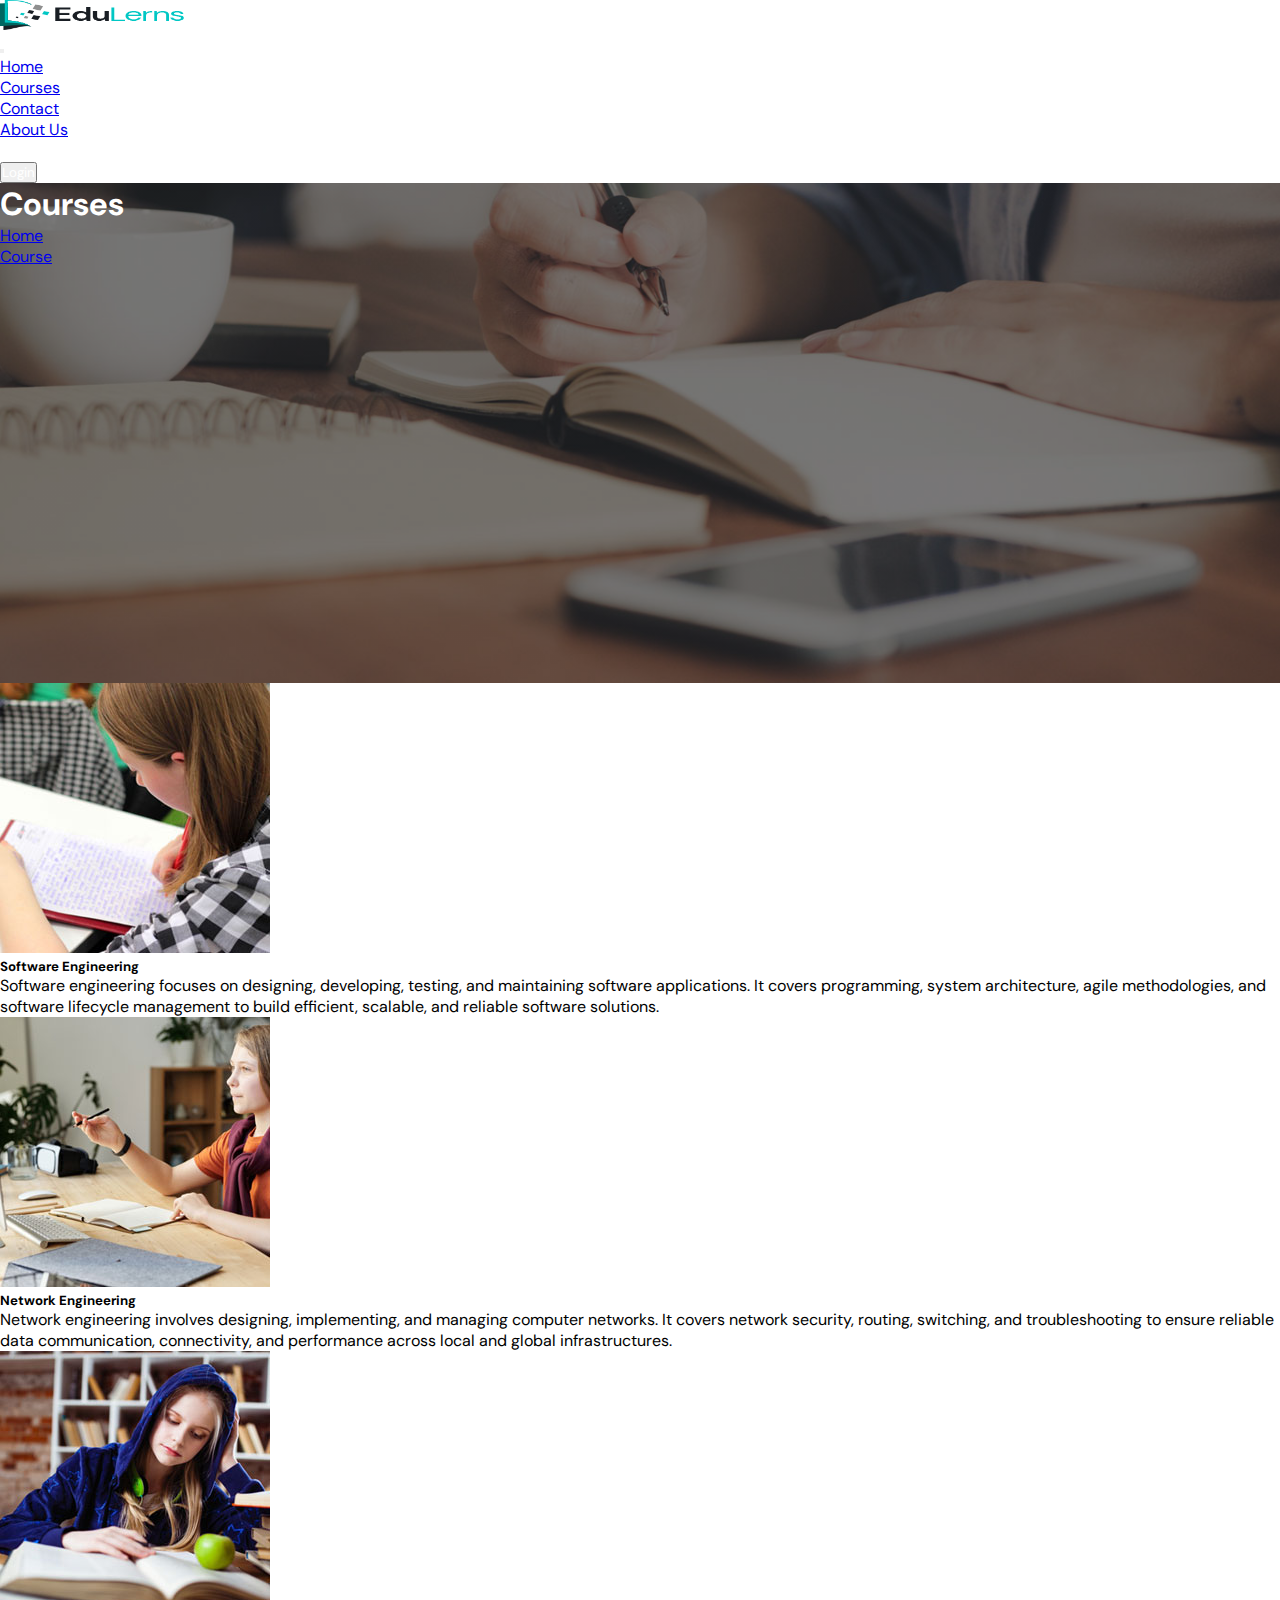
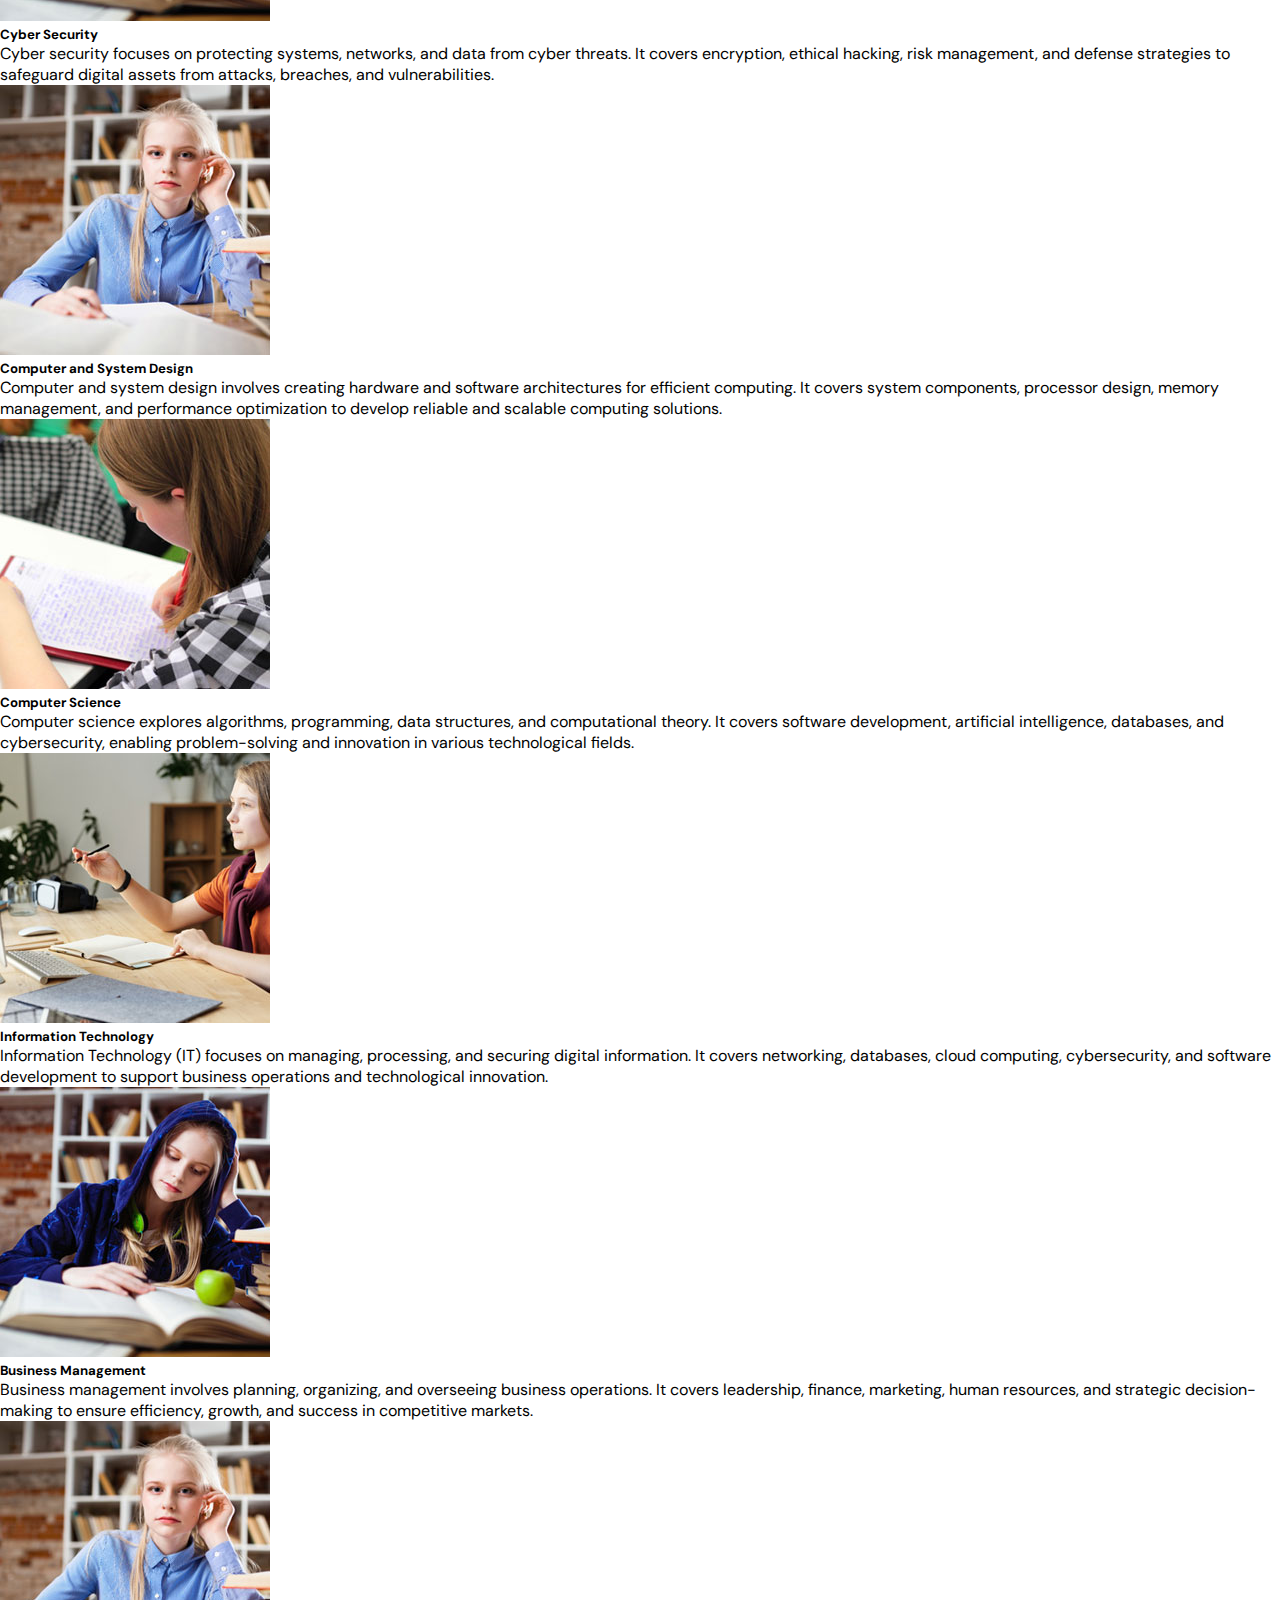
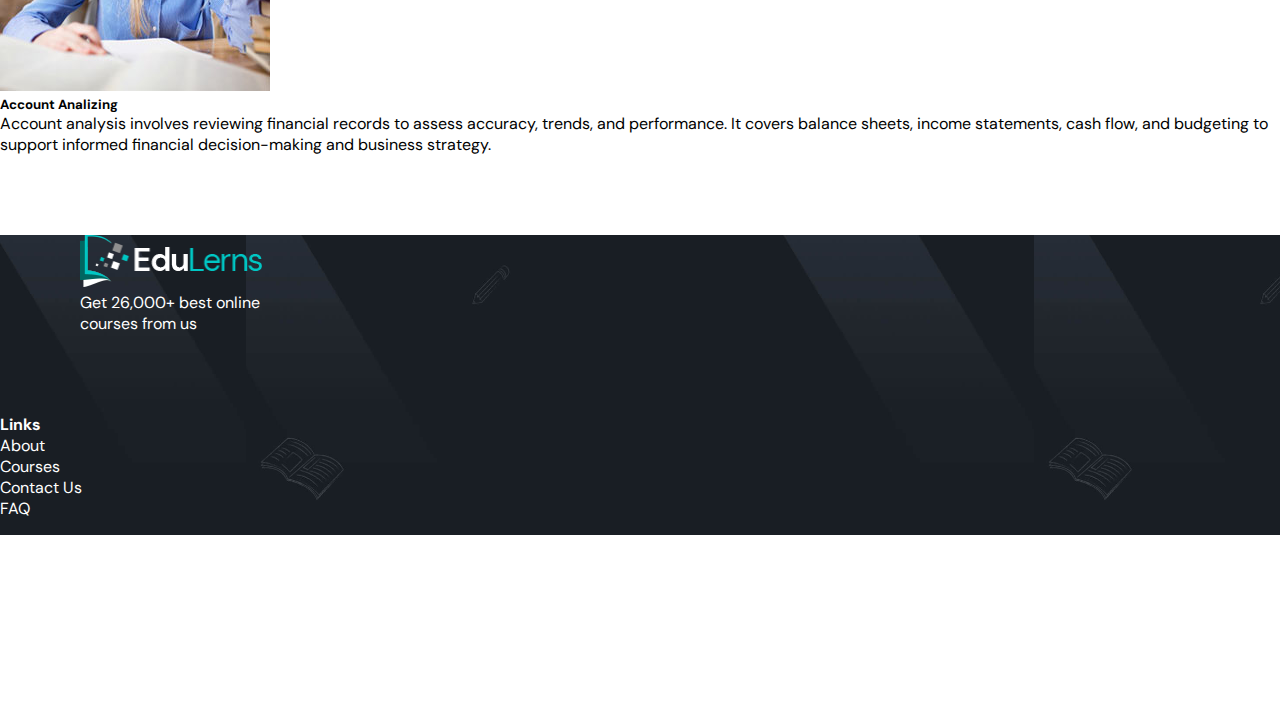
<file: course.html>
<!doctype html>
<html lang="en">
    <head>
        <title>Title</title>
        <!-- Required meta tags -->
        <meta charset="utf-8" />
        <meta
            name="viewport"
            content="width=device-width, initial-scale=1, shrink-to-fit=no"
        />

        <!-- Bootstrap CSS v5.2.1 -->
        <link
            href="https://cdn.jsdelivr.net/npm/bootstrap@5.3.2/dist/css/bootstrap.min.css"
            rel="stylesheet"
            integrity="sha384-T3c6CoIi6uLrA9TneNEoa7RxnatzjcDSCmG1MXxSR1GAsXEV/Dwwykc2MPK8M2HN"
            crossorigin="anonymous"
        />
        <link rel="stylesheet" href="styles.css">
        <link href="https://fonts.googleapis.com/css2?family=DM+Sans:ital,opsz,wght@0,9..40,100..1000;1,9..40,100..1000&display=swap" rel="stylesheet">
    </head>

    <body>
        <header>
          <nav class="navbar navbar-expand-lg bg-white fixed">
            <div class="container">
                <!-- Logo aligned to the left -->
                <a class="navbar-brand" href="#">
                    <img src="/images/logo.png.png" id="logo" alt="">
                </a>
        
                <!-- Move Navbar Toggler to the Right -->
                <div class="d-flex ms-auto">
                    <button class="navbar-toggler" type="button" data-bs-toggle="collapse" data-bs-target="#navbarSupportedContent" 
                        aria-controls="navbarSupportedContent" aria-expanded="false" aria-label="Toggle navigation">
                        <span class="navbar-toggler-icon"></span>
                    </button>
                </div>
        
                <!-- Navbar Content -->
                <div class="collapse navbar-collapse justify-content-center" id="navbarSupportedContent">
                    <!-- Centered Menu -->
                    <ul class="navbar-nav mb-2 mb-lg-0">
                        <li class="nav-item">
                            <a class="nav-link" aria-current="page" href="/index.html">Home</a>
                        </li>
                        <li class="nav-item active">
                            <a class="nav-link" href="/course.html">Courses</a>
                        </li>
                        <li class="nav-item">
                            <a class="nav-link" href="/contact.html">Contact</a>
                        </li>
                        <li class="nav-item">
                            <a class="nav-link" href="/aboutus.html">About Us</a>
                        </li>
                        <li class="nav-item">
                          <a class="nav-link" href="/StudentOperations/studentLogin.html" id="nav-login">Login</a>
                      </li>
                    </ul>
                </div>
        
                <!-- Login button on the right -->
                <div class="d-flex ms-3">
                    <button type="button" class="btn btn-info login px-4 py-2 rounded-5" id="login-btn">
                        <a href="/StudentOperations/studentLogin.html" style="text-decoration: none; color: white;">Login</a>
                    </button>
                </div>
            </div>
        </nav>
        </header>
        <main>
            <section class="course">
                <div class="container-fluid">
                    <h1 class="align-items-start pt-3" style="color: white">Courses</h1>
                    <nav aria-label="breadcrumb">
                      <ol class="breadcrumb">
                          <li class="breadcrumb-item">
                              <a href="/index.html" class="text-white text-decoration-none">Home</a>
                          </li>
                          <li class="breadcrumb-item active" aria-current="page">
                              <a href="/course.html" class="text-white text-decoration-none">Course</a>
                          </li>
                      </ol>
                  </nav>
                  
                </div>
                
            </section>
            <section class="course-list">
                <div class="container-fluid">
                    <div class="row row-cols-1 row-cols-sm-2 row-cols-md-4 g-4 px-3 py-4">
                        <div class="col">
                          <div class="card">
                            <img src="/images/girl-4.png" class="card-img-top" alt="...">
                            <div class="card-body">
                              <h5 class="card-title">Software Engineering</h5>
                              <p class="card-text">Software engineering focuses on designing, developing, testing, and maintaining software applications. It covers programming, system architecture, agile methodologies, and software lifecycle management to build efficient, scalable, and reliable software solutions.</p>
                            </div>
                          </div>
                        </div>
                        <div class="col">
                          <div class="card">
                            <img src="/images/girls-6.jpg" class="card-img-top" alt="...">
                            <div class="card-body">
                              <h5 class="card-title">Network Engineering</h5>
                              <p class="card-text">Network engineering involves designing, implementing, and managing computer networks. It covers network security, routing, switching, and troubleshooting to ensure reliable data communication, connectivity, and performance across local and global infrastructures.</p>
                            </div>
                          </div>
                        </div>
                        <div class="col">
                          <div class="card">
                            <img src="/images/girls-5.jpg" class="card-img-top" alt="...">
                            <div class="card-body">
                              <h5 class="card-title">Cyber Security</h5>
                              <p class="card-text">Cyber security focuses on protecting systems, networks, and data from cyber threats. It covers encryption, ethical hacking, risk management, and defense strategies to safeguard digital assets from attacks, breaches, and vulnerabilities.</p>
                            </div>
                          </div>
                        </div>
                        <div class="col">
                          <div class="card">
                            <img src="/images/girl-2.png" class="card-img-top" alt="...">
                            <div class="card-body">
                              <h5 class="card-title">Computer and System Design</h5>
                              <p class="card-text">Computer and system design involves creating hardware and software architectures for efficient computing. It covers system components, processor design, memory management, and performance optimization to develop reliable and scalable computing solutions.</p>
                            </div>
                          </div>
                        </div>
                      </div>
                      <div class="row row-cols-1 row-cols-sm-2 row-cols-md-4 g-4 px-3 py-4">
                        <div class="col">
                          <div class="card">
                            <img src="/images/girl-4.png" class="card-img-top" alt="...">
                            <div class="card-body">
                              <h5 class="card-title">Computer Science</h5>
                              <p class="card-text">Computer science explores algorithms, programming, data structures, and computational theory. It covers software development, artificial intelligence, databases, and cybersecurity, enabling problem-solving and innovation in various technological fields.</p>
                            </div>
                          </div>
                        </div>
                        <div class="col">
                          <div class="card">
                            <img src="/images/girls-6.jpg" class="card-img-top" alt="...">
                            <div class="card-body">
                              <h5 class="card-title">Information Technology</h5>
                              <p class="card-text">Information Technology (IT) focuses on managing, processing, and securing digital information. It covers networking, databases, cloud computing, cybersecurity, and software development to support business operations and technological innovation.</p>
                            </div>
                          </div>
                        </div>
                        <div class="col">
                          <div class="card">
                            <img src="/images/girls-5.jpg" class="card-img-top" alt="...">
                            <div class="card-body">
                              <h5 class="card-title">Business Management</h5>
                              <p class="card-text">Business management involves planning, organizing, and overseeing business operations. It covers leadership, finance, marketing, human resources, and strategic decision-making to ensure efficiency, growth, and success in competitive markets.</p>
                            </div>
                          </div>
                        </div>
                        <div class="col">
                          <div class="card">
                            <img src="/images/girl-2.png" class="card-img-top" alt="...">
                            <div class="card-body">
                              <h5 class="card-title">Account Analizing</h5>
                              <p class="card-text">Account analysis involves reviewing financial records to assess accuracy, trends, and performance. It covers balance sheets, income statements, cash flow, and budgeting to support informed financial decision-making and business strategy.</p>
                            </div>
                          </div>
                        </div>
                      </div>
                </div>
            </section>
        </main>
        <footer>
            <div class="container-fluid">
                <div class="row">
                    <div class="col-lg-4 d-flex justify-content-center flex-column footer-logo">
                        <img src="images/logo-footer.png" id="logo-img" alt="">
                        <p class="mt-3">Get 26,000+ best online <br> courses from us</p>
                    </div>
                    <div class="col-lg-4 footer-links">
                        <h4>Links</h4>
                        <ul class="d-flex flex-column list-unstyled">
                            <li class="me-3"><a href="#">About</a></li>
                            <li class="me-3"><a href="#">Courses</a></li>
                            <li class="me-3"><a href="#">Contact Us</a></li>
                            <li class="me-3"><a href="#">FAQ</a></li>
                        </ul>
                    </div>
                    <div class="col-lg-4 footer-contact">
                      <h4>Contact</h4>
                      <div class="contact-box">
                          <p>+92 (0088) 6823</p>
                      </div>
                      <div class="contact-box">
                          <p>needhelp@NIBM.com</p>
                      </div>
                      <div class="contact-box">
                          <p>11a Vidya Mawatha, Colombo 00700</p>
                      </div>
                  </div>
                </div>
            </div>
            <div class="copyright d-flex align-items-center justify-content-center text-center">
              <span>Copyright &copy; EduLerns</span>
            </div>
        </footer>
        <!-- Bootstrap JavaScript Libraries -->
        <script
            src="https://cdn.jsdelivr.net/npm/@popperjs/core@2.11.8/dist/umd/popper.min.js"
            integrity="sha384-I7E8VVD/ismYTF4hNIPjVp/Zjvgyol6VFvRkX/vR+Vc4jQkC+hVqc2pM8ODewa9r"
            crossorigin="anonymous"
        ></script>

        <script
            src="https://cdn.jsdelivr.net/npm/bootstrap@5.3.2/dist/js/bootstrap.min.js"
            integrity="sha384-BBtl+eGJRgqQAUMxJ7pMwbEyER4l1g+O15P+16Ep7Q9Q+zqX6gSbd85u4mG4QzX+"
            crossorigin="anonymous"
        ></script>
    </body>
</html>
</file>
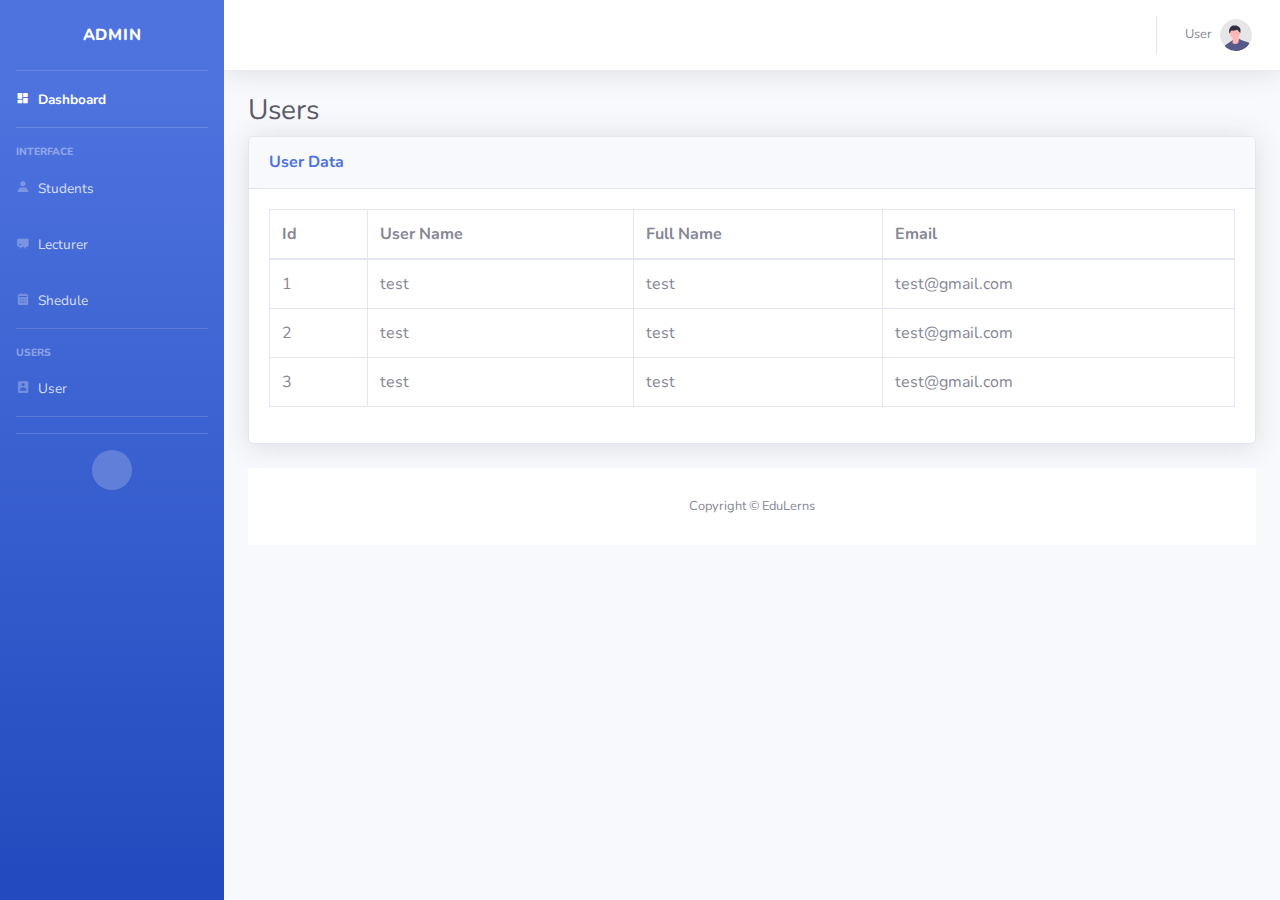
<file: AdminOperations/users.html>
<!DOCTYPE html>
<html lang="en">

<head>

    <meta charset="utf-8">
    <meta http-equiv="X-UA-Compatible" content="IE=edge">
    <meta name="viewport" content="width=device-width, initial-scale=1, shrink-to-fit=no">
    <meta name="description" content="">
    <meta name="author" content="">

    <title>Admin Dashboard</title>

    <link
        href="https://fonts.googleapis.com/css?family=Nunito:200,200i,300,300i,400,400i,600,600i,700,700i,800,800i,900,900i"
        rel="stylesheet">

    <!-- Custom styles for this template-->
    <link href="/StudentOperations/CSS/sb-admin-2.css" rel="stylesheet">

    <!--box icons cdn-->
    <link rel="stylesheet"
    href="https://cdn.jsdelivr.net/npm/boxicons@latest/css/boxicons.min.css">

</head>

<body id="page-top">

    <!-- Page Wrapper -->
    <div id="wrapper">

        <!-- Sidebar -->
        <ul class="navbar-nav bg-gradient-primary sidebar sidebar-dark accordion" id="accordionSidebar">

            <!-- Sidebar - Brand -->
            <a class="sidebar-brand d-flex align-items-center justify-content-center" href="#">
                <div class="sidebar-brand-icon rotate-n-15">
                    <i class="fas fa-laugh-wink"></i>
                </div>
                <div class="sidebar-brand-text mx-3">Admin</div>
            </a>

            <!-- Divider -->
            <hr class="sidebar-divider my-0">

            <li class="nav-item active">
                <a class="nav-link" href="adminDashboard.html">
                    <i class='bx bxs-dashboard' style="color: white" ></i>
                    <span>Dashboard</span></a>
            </li>

            <hr class="sidebar-divider">

            <!-- Heading -->
            <div class="sidebar-heading">
                Interface
            </div>

            
            <li class="nav-item">
                <a class="nav-link" href="student.html">
                    <i class='bx bxs-user'></i>
                    <span>Students</span>
                </a>
            </li>

            <li class="nav-item">
                <a class="nav-link" href="/AdminOperations/lecturer.html">
                    <i class='bx bxs-chalkboard'></i>
                    <span>Lecturer</span>
                </a>
            </li>

            <li class="nav-item">
                <a class="nav-link" href="/AdminOperations/adminShedule.html">
                    <i class='bx bxs-calendar' ></i>
                    <span>Shedule</span>
                </a>
            </li>

            <!-- Divider -->
            <hr class="sidebar-divider">

            <!-- Heading -->
            <div class="sidebar-heading">
                Users
            </div>

            <!-- Nav Item - Pages Collapse Menu -->
            <li class="nav-item">
                <a class="nav-link collapsed" href="users.html" >
                    <i class='bx bxs-user-rectangle' ></i>
                    <span>User</span>
                </a>
            </li>

            <!-- Divider -->
            <hr class="sidebar-divider d-none d-md-block">

            <!-- Divider -->
            <hr class="sidebar-divider d-none d-md-block">

            <!-- Sidebar Toggler (Sidebar) -->
            <div class="text-center d-none d-md-inline">
                <button class="rounded-circle border-0" id="sidebarToggle"></button>
            </div>

        </ul>
        <!-- End of Sidebar -->

        <!-- Content Wrapper -->
        <div id="content-wrapper" class="d-flex flex-column">

            <!-- Main Content -->
            <div id="content">

                <!-- Topbar -->
                <nav class="navbar navbar-expand navbar-light bg-white topbar mb-4 static-top shadow">

                    <!-- Sidebar Toggle (Topbar) -->
                    <button id="sidebarToggleTop" class="btn btn-link d-md-none rounded-circle mr-3">
                        <i class='bx bx-menu'></i>
                    </button>

                    <!-- Topbar Navbar -->
                    <ul class="navbar-nav ml-auto">

                        <!-- Nav Item - Search Dropdown (Visible Only XS) -->
                        <li class="nav-item dropdown no-arrow d-sm-none">
                            <a class="nav-link dropdown-toggle" href="#" id="searchDropdown" role="button"
                                data-toggle="dropdown" aria-haspopup="true" aria-expanded="false">
                                <i class="fas fa-search fa-fw"></i>
                            </a>
                            <!-- Dropdown - Messages -->
                            <div class="dropdown-menu dropdown-menu-right p-3 shadow animated--grow-in"
                                aria-labelledby="searchDropdown">
                                <form class="form-inline mr-auto w-100 navbar-search">
                                    <div class="input-group">
                                        <input type="text" class="form-control bg-light border-0 small"
                                            placeholder="Search for..." aria-label="Search"
                                            aria-describedby="basic-addon2">
                                        <div class="input-group-append">
                                            <button class="btn btn-primary" type="button">
                                                <i class="fas fa-search fa-sm"></i>
                                            </button>
                                        </div>
                                    </div>
                                </form>
                            </div>
                        </li>

                        
                        <div class="topbar-divider d-none d-sm-block"></div>

                        <!-- Nav Item - User Information -->
                        <li class="nav-item dropdown no-arrow">
                            <a class="nav-link dropdown-toggle" href="#" id="userDropdown" role="button"
                                data-toggle="dropdown" aria-haspopup="true" aria-expanded="false">
                                <span class="mr-2 d-none d-lg-inline text-gray-600 small">User</span>
                                <img class="img-profile rounded-circle"
                                    src="/AdminOperations/Images/undraw_profile.svg">
                            </a>
                            <!-- Dropdown - User Information -->
                            <div class="dropdown-menu dropdown-menu-right shadow animated--grow-in"
                                aria-labelledby="userDropdown">
                                <a class="dropdown-item" href="#">
                                    <i class="fas fa-user fa-sm fa-fw mr-2 text-gray-400"></i>
                                    Profile
                                </a>
                                <a class="dropdown-item" href="#">
                                    <i class="fas fa-cogs fa-sm fa-fw mr-2 text-gray-400"></i>
                                    Settings
                                </a>
                                <a class="dropdown-item" href="#">
                                    <i class="fas fa-list fa-sm fa-fw mr-2 text-gray-400"></i>
                                    Activity Log
                                </a>
                                <div class="dropdown-divider"></div>
                                <a class="dropdown-item" href="#" data-toggle="modal" data-target="#logoutModal">
                                    <i class="fas fa-sign-out-alt fa-sm fa-fw mr-2 text-gray-400"></i>
                                    Logout
                                </a>
                            </div>
                        </li>

                    </ul>

                </nav>
                

                    <!-- DataTales Example -->
                    <div class="container-fluid">

                        <!-- Page Heading -->
                        <h1 class="h3 mb-2 text-gray-800">Users</h1>
    
                        <!-- DataTales Example -->
                        <div class="card shadow mb-4">
                            <div class="card-header py-3">
                                <h6 class="m-0 font-weight-bold text-primary">User Data</h6>
                            </div>
                            <div class="card-body">
                                <div class="table-responsive">
                                    <div id="dataTable_wrapper" class="dataTables_wrapper dt-bootstrap4">
                                        <div class="row">
                                            <div class="col-sm-12">
                                                <table class="table table-bordered dataTable" id="dataTable" width="100%" cellspacing="0" role="grid" aria-describedby="dataTable_info" style="width: 100%;">
                                                    <thead>
                                                        <tr role="row">
                                                            <th>Id</th>
                                                            <th>User Name</th>
                                                            <th>Full Name</th>
                                                            <th>Email</th>
                                                        </tr>
                                                    </thead>
                                                    
                                                    <tbody>
                                                        <tr>
                                                            <td>1</td>
                                                            <td>test</td>
                                                            <td>test</td>
                                                            <td>test@gmail.com</td>
                                                        </tr>
                                                        <tr>
                                                            <td>2</td>
                                                            <td>test</td>
                                                            <td>test</td>
                                                            <td>test@gmail.com</td>
                                                        </tr>
                                                        <tr>
                                                            <td>3</td>
                                                            <td>test</td>
                                                            <td>test</td>
                                                            <td>test@gmail.com</td>
                                                        </tr>
                                                    </tbody>
                                                </table>
                                            </div>
                                        </div>
                                    </div>
                                </div>
                            </div>
                        </div>

                        
                <!-- End of Topbar -->

            <!-- Edit Modal -->
<div class="modal fade" id="editModal" tabindex="-1" aria-labelledby="editModalLabel" aria-hidden="true">
    <div class="modal-dialog">
        <div class="modal-content">
            <div class="modal-header">
                <h5 class="modal-title" id="editModalLabel">Edit Student Details</h5>
                <button type="button" class="close" data-dismiss="modal" aria-label="Close">
                    <span aria-hidden="true">&times;</span>
                </button>
            </div>
            <div class="modal-body">
                <form id="editForm">
                    <div class="form-group">
                        <label for="editName">Name</label>
                        <input type="text" class="form-control" id="editName">
                    </div>
                    <div class="form-group">
                        <label for="editPosition">Position</label>
                        <input type="text" class="form-control" id="editPosition">
                    </div>
                    <div class="form-group">
                        <label for="editOffice">Office</label>
                        <input type="text" class="form-control" id="editOffice">
                    </div>
                    <div class="form-group">
                        <label for="editAge">Age</label>
                        <input type="number" class="form-control" id="editAge">
                    </div>
                    <div class="form-group">
                        <label for="editStart">Start Date</label>
                        <input type="date" class="form-control" id="editStart">
                    </div>
                    <div class="form-group">
                        <label for="editSalary">Salary</label>
                        <input type="text" class="form-control" id="editSalary">
                    </div>
                    <button type="button" class="btn btn-primary" id="saveChanges">Save Changes</button>
                </form>
            </div>
        </div>
    </div>
</div>


            <!-- add Modal -->
            <div class="modal fade" id="addModal" tabindex="-1" aria-labelledby="editModalLabel" aria-hidden="true">
                <div class="modal-dialog">
                    <div class="modal-content">
                        <div class="modal-header">
                            <h5 class="modal-title" id="editModalLabel">Add New Student</h5>
                            <button type="button" class="close" data-dismiss="modal" aria-label="Close">
                                <span aria-hidden="true">&times;</span>
                            </button>
                        </div>
                        <div class="modal-body">
                            <form id="editForm">
                                <div class="form-group">
                                    <label for="editName">Name</label>
                                    <input type="text" class="form-control" id="editName">
                                </div>
                                <div class="form-group">
                                    <label for="editPosition">Position</label>
                                    <input type="text" class="form-control" id="editPosition">
                                </div>
                                <div class="form-group">
                                    <label for="editOffice">Office</label>
                                    <input type="text" class="form-control" id="editOffice">
                                </div>
                                <div class="form-group">
                                    <label for="editAge">Age</label>
                                    <input type="number" class="form-control" id="editAge">
                                </div>
                                <div class="form-group">
                                    <label for="editStart">Start Date</label>
                                    <input type="date" class="form-control" id="editStart">
                                </div>
                                <div class="form-group">
                                    <label for="editSalary">Salary</label>
                                    <input type="text" class="form-control" id="editSalary">
                                </div>
                                <button type="button" class="btn btn-primary" id="saveChanges">Add</button>
                            </form>
                        </div>
                    </div>
                </div>
            </div>
   
            <!-- End of Main Content -->

            <!-- Footer -->
            <footer class="sticky-footer bg-white Position-absolute bottom-0">
                <div class="container my-auto">
                    <div class="copyright text-center my-auto">
                        <span>Copyright &copy; EduLerns</span>
                    </div>
                </div>
            </footer>
            <!-- End of Footer -->

        </div>
        <!-- End of Content Wrapper -->

    </div>
    <!-- End of Page Wrapper -->

    <!-- Scroll to Top Button-->
    <a class="scroll-to-top rounded" href="#page-top">
        <i class="fas fa-angle-up"></i>
    </a>

    <!-- Logout Modal-->
    <div class="modal fade" id="logoutModal" tabindex="-1" role="dialog" aria-labelledby="exampleModalLabel"
        aria-hidden="true">
        <div class="modal-dialog" role="document">
            <div class="modal-content">
                <div class="modal-header">
                    <h5 class="modal-title" id="exampleModalLabel">Ready to Leave?</h5>
                    <button class="close" type="button" data-dismiss="modal" aria-label="Close">
                        <span aria-hidden="true">×</span>
                    </button>
                </div>
                <div class="modal-body">Select "Logout" below if you are ready to end your current session.</div>
                <div class="modal-footer">
                    <button class="btn btn-secondary" type="button" data-dismiss="modal">Cancel</button>
                    <a class="btn btn-primary" href="/AdminOperations/adminlogin.html">Logout</a>
                </div>
            </div>
        </div>
    </div>

    <!-- Bootstrap core JavaScript-->
    <script src="/StudentOperations/JS/jquery.min.js"></script>
    <script src="/StudentOperations/JS/bootstrap.bundle.min.js"></script>

    <!-- Core plugin JavaScript-->
    <script src="/StudentOperations/JS/jquery.easing.min.js"></script>

    <!-- Custom scripts for all pages-->
    <script src="/StudentOperations/JS/sb-admin-2.min.js"></script>


</body>

</html>
</file>
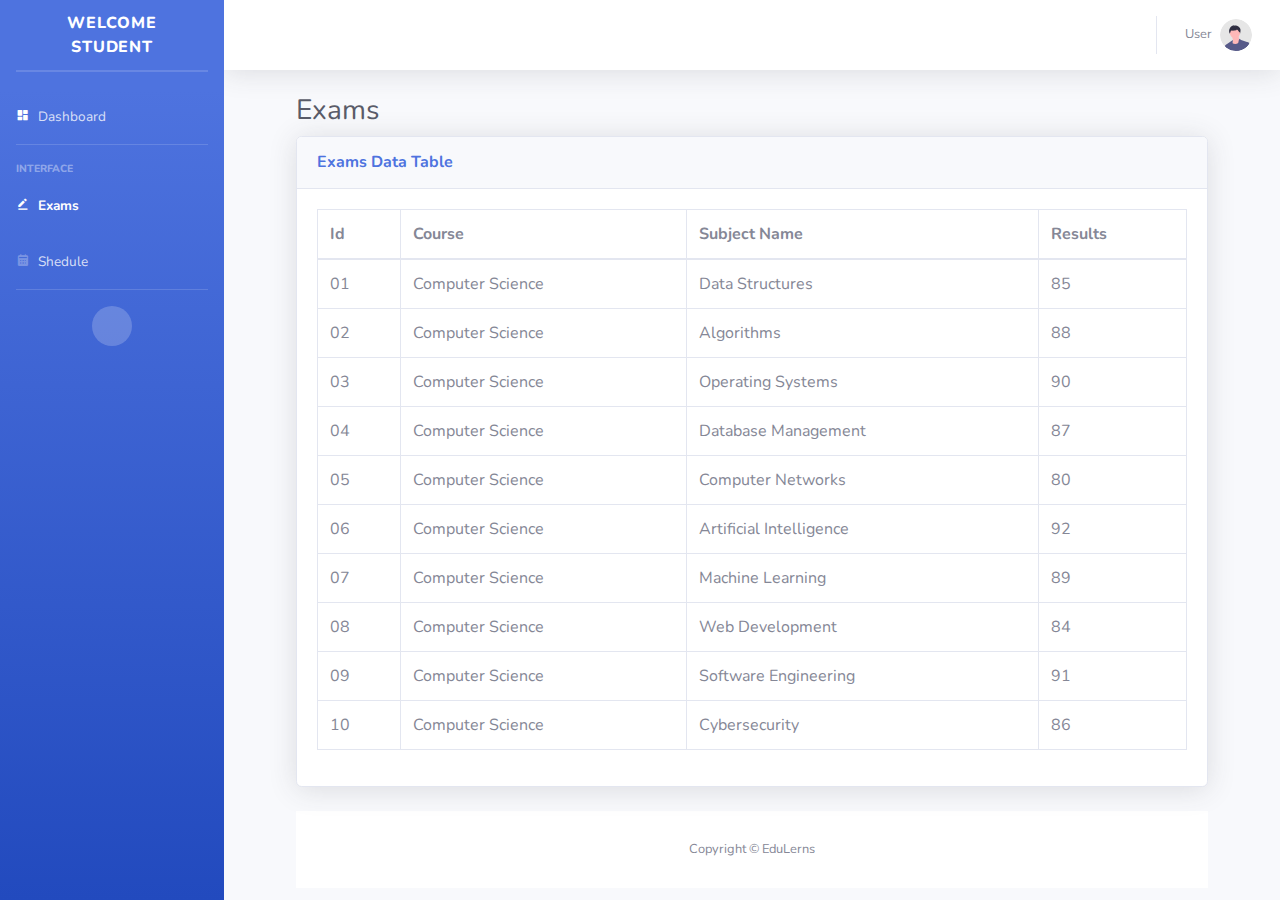
<file: StudentOperations/exams.html>
<!DOCTYPE html>
<html lang="en">

<head>

    <meta charset="utf-8">
    <meta http-equiv="X-UA-Compatible" content="IE=edge">
    <meta name="viewport" content="width=device-width, initial-scale=1, shrink-to-fit=no">
    <meta name="description" content="">
    <meta name="author" content="">

    <title>Student Dashboard</title>

    <link
        href="https://fonts.googleapis.com/css?family=Nunito:200,200i,300,300i,400,400i,600,600i,700,700i,800,800i,900,900i"
        rel="stylesheet">

    <!-- Custom styles for this template-->
    <link href="/StudentOperations/CSS/sb-admin-2.css" rel="stylesheet">

    <!--box icons cdn-->
    <link rel="stylesheet"
    href="https://cdn.jsdelivr.net/npm/boxicons@latest/css/boxicons.min.css">

</head>

<body id="page-top">

    <!-- Page Wrapper -->
    <div id="wrapper">

        <!-- Sidebar -->
        <ul class="navbar-nav bg-gradient-primary sidebar sidebar-dark accordion" id="accordionSidebar">

            <!-- Sidebar - Brand -->
            <a class="sidebar-brand d-flex align-items-center justify-content-center" href="index.html">
                <div class="sidebar-brand-icon rotate-n-15">
                    <i class="fas fa-laugh-wink"></i>
                </div>
                <div class="sidebar-brand-text mx-3">Welcome Student</div>
            </a>

            <!-- Divider -->
            <hr class="sidebar-divider my-0">

            <!-- Divider -->
            <hr class="sidebar-divider">

            <li class="nav-item">
                <a class="nav-link" href="studentDashboard.html">
                    <i class='bx bxs-dashboard' style="color: white" ></i>
                    <span>Dashboard</span></a>
            </li>

            <hr class="sidebar-divider">

            <!-- Heading -->
            <div class="sidebar-heading">
                Interface
            </div>

            <!-- Nav Item - Pages Collapse Menu -->
            <li class="nav-item active">
                <a class="nav-link collapsed" href="#">
                    <i class='bx bxs-edit-alt' ></i>
                    <span>Exams</span>
                </a>
            </li>

            <!-- Nav Item - Utilities Collapse Menu -->
            <li class="nav-item">
                <a class="nav-link collapsed" href="schedule.html">
                    <i class='bx bxs-calendar' ></i>
                    <span>Shedule</span>
                </a>
            </li>
            <!-- Divider -->
            <hr class="sidebar-divider d-none d-md-block">

            <!-- Sidebar Toggler (Sidebar) -->
            <div class="text-center d-none d-md-inline">
                <button class="rounded-circle border-0" id="sidebarToggle"></button>
            </div>

        </ul>
        <!-- End of Sidebar -->

        <!-- Content Wrapper -->
        <div id="content-wrapper" class="d-flex flex-column">

            <!-- Main Content -->
            <div id="content">

                <!-- Topbar -->
                <nav class="navbar navbar-expand navbar-light bg-white topbar mb-4 static-top shadow">

                    <!-- Sidebar Toggle (Topbar) -->
                    <button id="sidebarToggleTop" class="btn btn-link d-md-none rounded-circle mr-3">
                        <i class="fa fa-bars"></i>
                    </button>
                    <!-- Topbar Navbar -->
                    <ul class="navbar-nav ml-auto">

                        <!-- Nav Item - Search Dropdown (Visible Only XS) -->
                        <li class="nav-item dropdown no-arrow d-sm-none">
                            <a class="nav-link dropdown-toggle" href="#" id="searchDropdown" role="button"
                                data-toggle="dropdown" aria-haspopup="true" aria-expanded="false">
                                <i class="fas fa-search fa-fw"></i>
                            </a>
                            <!-- Dropdown - Messages -->
                            <div class="dropdown-menu dropdown-menu-right p-3 shadow animated--grow-in"
                                aria-labelledby="searchDropdown">
                                <form class="form-inline mr-auto w-100 navbar-search">
                                    <div class="input-group">
                                        <input type="text" class="form-control bg-light border-0 small"
                                            placeholder="Search for..." aria-label="Search"
                                            aria-describedby="basic-addon2">
                                        <div class="input-group-append">
                                            <button class="btn btn-primary" type="button">
                                                <i class="fas fa-search fa-sm"></i>
                                            </button>
                                        </div>
                                    </div>
                                </form>
                            </div>
                        </li>

                        
                        <div class="topbar-divider d-none d-sm-block"></div>

                        <!-- Nav Item - User Information -->
                        <li class="nav-item dropdown no-arrow">
                            <a class="nav-link dropdown-toggle" href="#" id="userDropdown" role="button"
                                data-toggle="dropdown" aria-haspopup="true" aria-expanded="false">
                                <span class="mr-2 d-none d-lg-inline text-gray-600 small">User</span>
                                <img class="img-profile rounded-circle"
                                    src="/StudentOperations/Images/undraw_profile.svg">
                            </a>
                            <!-- Dropdown - User Information -->
                            <div class="dropdown-menu dropdown-menu-right shadow animated--grow-in"
                                aria-labelledby="userDropdown">
                                <a class="dropdown-item" href="#">
                                    <i class="fas fa-user fa-sm fa-fw mr-2 text-gray-400"></i>
                                    Profile
                                </a>
                                <a class="dropdown-item" href="#">
                                    <i class="fas fa-cogs fa-sm fa-fw mr-2 text-gray-400"></i>
                                    Settings
                                </a>
                                <a class="dropdown-item" href="#">
                                    <i class="fas fa-list fa-sm fa-fw mr-2 text-gray-400"></i>
                                    Activity Log
                                </a>
                                <div class="dropdown-divider"></div>
                                <a class="dropdown-item" href="#" data-toggle="modal" data-target="#logoutModal">
                                    <i class="fas fa-sign-out-alt fa-sm fa-fw mr-2 text-gray-400"></i>
                                    Logout
                                </a>
                            </div>
                        </li>

                    </ul>

                </nav>
                
                <!-- Begin Page Content -->
                <div class="container-fluid">



                    <!-- DataTales Example -->
                    <div class="container-fluid">

    
                        <!-- DataTales Example -->
                        <div class="container-fluid">

                            <!-- Page Heading -->
                            <h1 class="h3 mb-2 text-gray-800">Exams</h1>
        
                            <!-- DataTales Example -->
                            <div class="card shadow mb-4">
                                <div class="card-header py-3">
                                    <h6 class="m-0 font-weight-bold text-primary">Exams Data Table</h6>
                                </div>
                                <div class="card-body">
                                    <div class="table-responsive">
                                        <div id="dataTable_wrapper" class="dataTables_wrapper dt-bootstrap4">
                                            
                                            <div class="row">
                                                <div class="col-sm-12">
                                                    <table class="table table-bordered dataTable" id="dataTable" width="100%" cellspacing="0" role="grid" aria-describedby="dataTable_info" style="width: 100%;">
                                                        <thead>
                                                            <tr role="row">
                                                                <th>Id</th>
                                                                <th>Course</th>
                                                                <th>Subject Name</th>
                                                                <th>Results</th>
                                                            </tr>
                                                        </thead>
                                                        
                                                        <tbody>
                                                            <tr>
                                                                <td>01</td>
                                                                <td>Computer Science</td>
                                                                <td>Data Structures</td>
                                                                <td>85</td>
                                                            </tr>
                                                            <tr>
                                                                <td>02</td>
                                                                <td>Computer Science</td>
                                                                <td>Algorithms</td>
                                                                <td>88</td>
                                                            </tr>
                                                            <tr>
                                                                <td>03</td>
                                                                <td>Computer Science</td>
                                                                <td>Operating Systems</td>
                                                                <td>90</td>
                                                            </tr>
                                                            <tr>
                                                                <td>04</td>
                                                                <td>Computer Science</td>
                                                                <td>Database Management</td>
                                                                <td>87</td>
                                                            </tr>
                                                            <tr>
                                                                <td>05</td>
                                                                <td>Computer Science</td>
                                                                <td>Computer Networks</td>
                                                                <td>80</td>
                                                            </tr>
                                                            <tr>
                                                                <td>06</td>
                                                                <td>Computer Science</td>
                                                                <td>Artificial Intelligence</td>
                                                                <td>92</td>
                                                            </tr>
                                                            <tr>
                                                                <td>07</td>
                                                                <td>Computer Science</td>
                                                                <td>Machine Learning</td>
                                                                <td>89</td>
                                                            </tr>
                                                            <tr>
                                                                <td>08</td>
                                                                <td>Computer Science</td>
                                                                <td>Web Development</td>
                                                                <td>84</td>
                                                            </tr>
                                                            <tr>
                                                                <td>09</td>
                                                                <td>Computer Science</td>
                                                                <td>Software Engineering</td>
                                                                <td>91</td>
                                                            </tr>
                                                            <tr>
                                                                <td>10</td>
                                                                <td>Computer Science</td>
                                                                <td>Cybersecurity</td>
                                                                <td>86</td>
                                                            </tr>
                                                            
                                                        </tbody>
                                                    </table>
                                                </div>
                                            </div>
                                        </div>
                                    </div>
                                </div>
                            </div>
                <!-- End of Topbar -->

                
            <!-- End of Main Content -->

            <!-- Footer -->
            <footer class="sticky-footer bg-white">
                <div class="container my-auto">
                    <div class="copyright text-center my-auto">
                        <span>Copyright &copy; EduLerns</span>
                    </div>
                </div>
            </footer>
            <!-- End of Footer -->

        </div>
        <!-- End of Content Wrapper -->

    </div>
    <!-- End of Page Wrapper -->

    <!-- Scroll to Top Button-->
    <a class="scroll-to-top rounded" href="#page-top">
        <i class="fas fa-angle-up"></i>
    </a>

    <!-- Logout Modal-->
    <div class="modal fade" id="logoutModal" tabindex="-1" role="dialog" aria-labelledby="exampleModalLabel"
        aria-hidden="true">
        <div class="modal-dialog" role="document">
            <div class="modal-content">
                <div class="modal-header">
                    <h5 class="modal-title" id="exampleModalLabel">Ready to Leave?</h5>
                    <button class="close" type="button" data-dismiss="modal" aria-label="Close">
                        <span aria-hidden="true">×</span>
                    </button>
                </div>
                <div class="modal-body">Select "Logout" below if you are ready to end your current session.</div>
                <div class="modal-footer">
                    <button class="btn btn-secondary" type="button" data-dismiss="modal">Cancel</button>
                    <a class="btn btn-primary" href="login.html">Logout</a>
                </div>
            </div>
        </div>
    </div>

    <!-- Bootstrap core JavaScript-->
    <script src="/StudentOperations/JS/jquery.min.js"></script>
    <script src="/StudentOperations/JS/bootstrap.bundle.min.js"></script>

    <!-- Core plugin JavaScript-->
    <script src="/StudentOperations/JS/jquery.easing.min.js"></script>

    <!-- Custom scripts for all pages-->
    <script src="/StudentOperations/JS/sb-admin-2.min.js"></script>


</body>

</html>
</file>
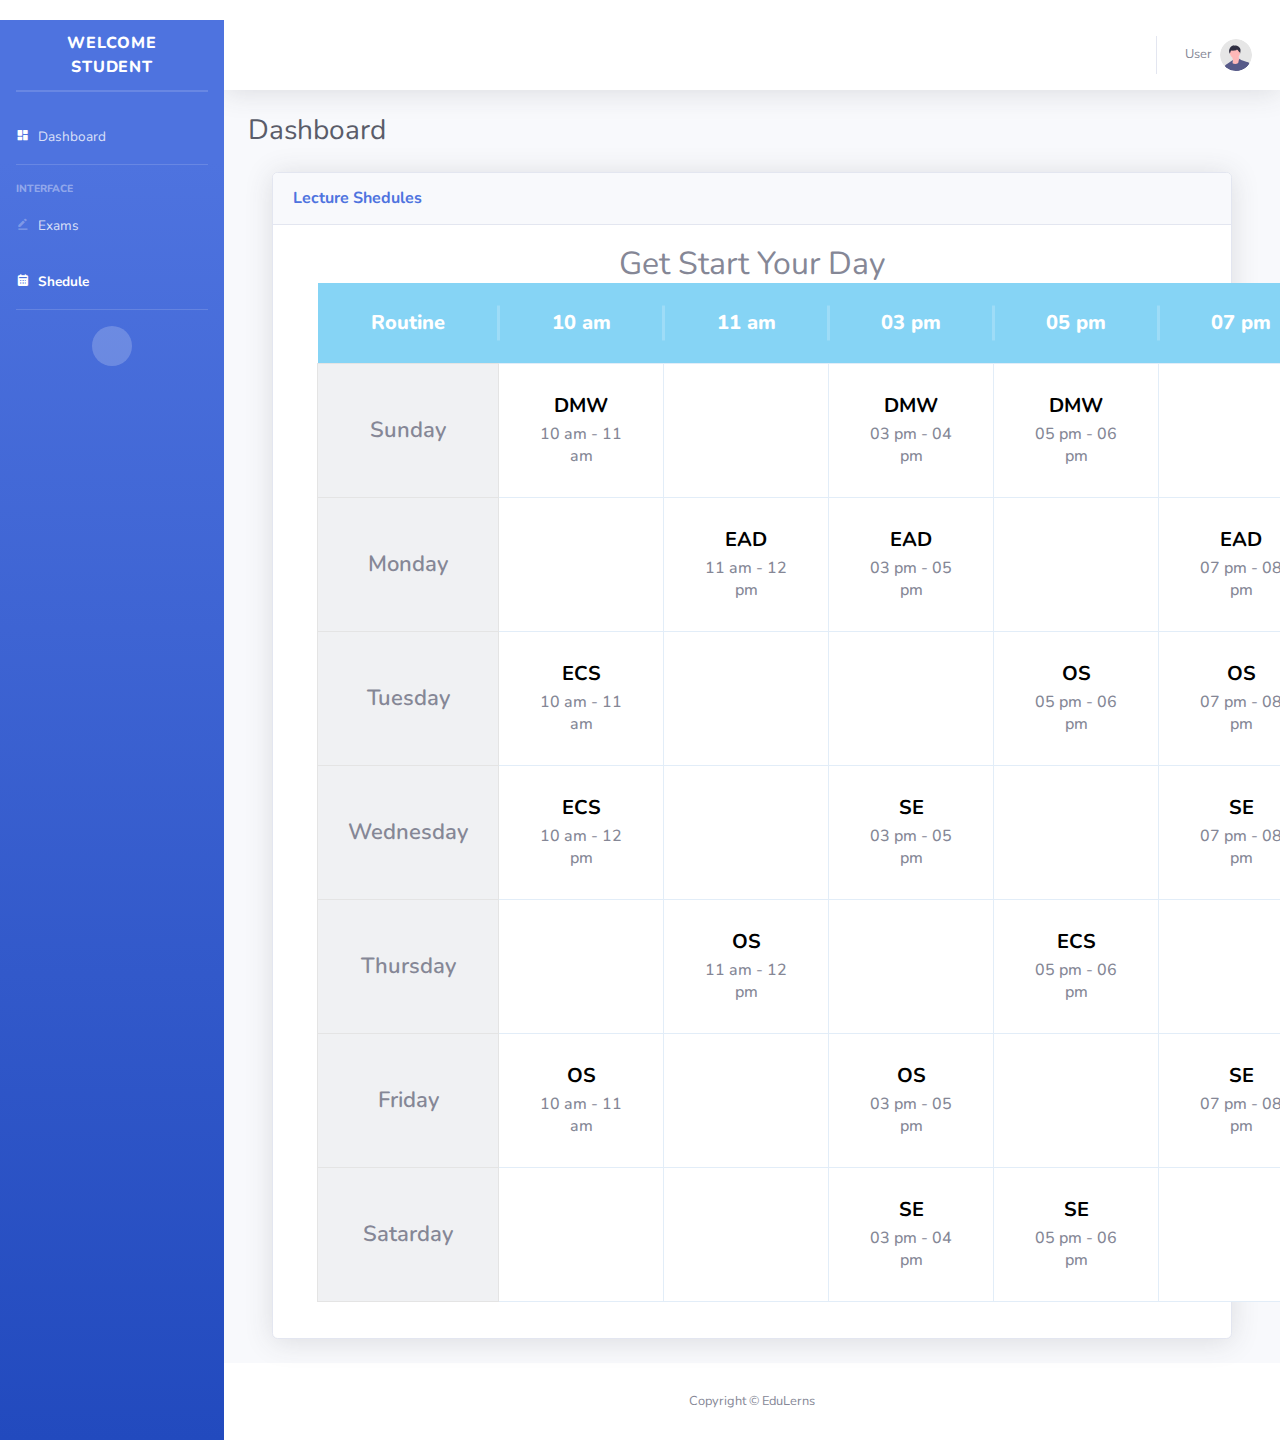
<file: StudentOperations/schedule.html>
<!DOCTYPE html>
<html lang="en">

<head>

    <meta charset="utf-8">
    <meta http-equiv="X-UA-Compatible" content="IE=edge">
    <meta name="viewport" content="width=device-width, initial-scale=1, shrink-to-fit=no">
    <meta name="description" content="">
    <meta name="author" content="">

    <title>Student Dashboard</title>

    <link
        href="https://fonts.googleapis.com/css?family=Nunito:200,200i,300,300i,400,400i,600,600i,700,700i,800,800i,900,900i"
        rel="stylesheet">

    <!-- Custom styles for this template-->
    <link href="/StudentOperations/CSS/sb-admin-2.css" rel="stylesheet">

    <!--box icons cdn-->
    <link rel="stylesheet"
    href="https://cdn.jsdelivr.net/npm/boxicons@latest/css/boxicons.min.css">

    <link rel="stylesheet" href="/StudentOperations/CSS/calander.css">

</head>

<body id="page-top">

    <!-- Page Wrapper -->
    <div id="wrapper">

        <!-- Sidebar -->
        <ul class="navbar-nav bg-gradient-primary sidebar sidebar-dark accordion" id="accordionSidebar">

            <!-- Sidebar - Brand -->
            <a class="sidebar-brand d-flex align-items-center justify-content-center" href="index.html">
                <div class="sidebar-brand-icon rotate-n-15">
                    <i class="fas fa-laugh-wink"></i>
                </div>
                <div class="sidebar-brand-text mx-3">Welcome Student</div>
            </a>

            <!-- Divider -->
            <hr class="sidebar-divider my-0">

            <!-- Divider -->
            <hr class="sidebar-divider">

            <li class="nav-item">
                <a class="nav-link" href="studentDashboard.html">
                    <i class='bx bxs-dashboard' style="color: white" ></i>
                    <span>Dashboard</span></a>
            </li>

            <hr class="sidebar-divider">

            <!-- Heading -->
            <div class="sidebar-heading">
                Interface
            </div>

            <!-- Nav Item - Pages Collapse Menu -->
            <li class="nav-item">
                <a class="nav-link collapsed" href="exams.html">
                    <i class='bx bxs-edit-alt' ></i>
                    <span>Exams</span>
                </a>
            </li>

            <!-- Nav Item - Utilities Collapse Menu -->
            <li class="nav-item active">
                <a class="nav-link collapsed" href="#">
                    <i class='bx bxs-calendar' ></i>
                    <span>Shedule</span>
                </a>
            </li>
            <!-- Divider -->
            <hr class="sidebar-divider d-none d-md-block">

            <!-- Sidebar Toggler (Sidebar) -->
            <div class="text-center d-none d-md-inline">
                <button class="rounded-circle border-0" id="sidebarToggle"></button>
            </div>

        </ul>
        <!-- End of Sidebar -->

        <!-- Content Wrapper -->
        <div id="content-wrapper" class="d-flex flex-column">

            <!-- Main Content -->
            <div id="content">

                <!-- Topbar -->
                <nav class="navbar navbar-expand navbar-light bg-white topbar mb-4 static-top shadow">

                    <!-- Sidebar Toggle (Topbar) -->
                    <button id="sidebarToggleTop" class="btn btn-link d-md-none rounded-circle mr-3">
                        <i class="fa fa-bars"></i>
                    </button>
                    <!-- Topbar Navbar -->
                    <ul class="navbar-nav ml-auto">

                        <!-- Nav Item - Search Dropdown (Visible Only XS) -->
                        <li class="nav-item dropdown no-arrow d-sm-none">
                            <a class="nav-link dropdown-toggle" href="#" id="searchDropdown" role="button"
                                data-toggle="dropdown" aria-haspopup="true" aria-expanded="false">
                                <i class="fas fa-search fa-fw"></i>
                            </a>
                            <!-- Dropdown - Messages -->
                            <div class="dropdown-menu dropdown-menu-right p-3 shadow animated--grow-in"
                                aria-labelledby="searchDropdown">
                                <form class="form-inline mr-auto w-100 navbar-search">
                                    <div class="input-group">
                                        <input type="text" class="form-control bg-light border-0 small"
                                            placeholder="Search for..." aria-label="Search"
                                            aria-describedby="basic-addon2">
                                        <div class="input-group-append">
                                            <button class="btn btn-primary" type="button">
                                                <i class="fas fa-search fa-sm"></i>
                                            </button>
                                        </div>
                                    </div>
                                </form>
                            </div>
                        </li>

                        
                        <div class="topbar-divider d-none d-sm-block"></div>

                        <!-- Nav Item - User Information -->
                        <li class="nav-item dropdown no-arrow">
                            <a class="nav-link dropdown-toggle" href="#" id="userDropdown" role="button"
                                data-toggle="dropdown" aria-haspopup="true" aria-expanded="false">
                                <span class="mr-2 d-none d-lg-inline text-gray-600 small">User</span>
                                <img class="img-profile rounded-circle"
                                    src="/StudentOperations/Images/undraw_profile.svg">
                            </a>
                            <!-- Dropdown - User Information -->
                            <div class="dropdown-menu dropdown-menu-right shadow animated--grow-in"
                                aria-labelledby="userDropdown">
                                <a class="dropdown-item" href="#">
                                    <i class="fas fa-user fa-sm fa-fw mr-2 text-gray-400"></i>
                                    Profile
                                </a>
                                <a class="dropdown-item" href="#">
                                    <i class="fas fa-cogs fa-sm fa-fw mr-2 text-gray-400"></i>
                                    Settings
                                </a>
                                <a class="dropdown-item" href="#">
                                    <i class="fas fa-list fa-sm fa-fw mr-2 text-gray-400"></i>
                                    Activity Log
                                </a>
                                <div class="dropdown-divider"></div>
                                <a class="dropdown-item" href="#" data-toggle="modal" data-target="#logoutModal">
                                    <i class="fas fa-sign-out-alt fa-sm fa-fw mr-2 text-gray-400"></i>
                                    Logout
                                </a>
                            </div>
                        </li>

                    </ul>

                </nav>
                
                <!-- Begin Page Content -->
                <div class="container-fluid">

                    <!-- Page Heading -->
                    <div class="d-sm-flex align-items-center justify-content-between mb-4">
                        <h1 class="h3 mb-0 text-gray-800">Dashboard</h1>
                    </div>

                    <!-- Content Row -->
                    

                    <!-- DataTales -->
                    <div class="container-fluid">

    
                        <!-- DataTales -->
                        <div class="card shadow mb-4">
                            <div class="card-header py-3">
                                <h6 class="m-0 font-weight-bold text-primary">Lecture Shedules</h6>
                            </div>
                            <div class="card-body">
                                <div class="container">
                                    <div class="w-95 w-md-75 w-lg-60 w-xl-55 mx-auto mb-6 text-center">
                                    <h2 class="display-18 display-md-16 display-lg-14 mb-0">Get Start Your Day</span></h2>
                                    </div>
                                    <div class="row">
                                    <div class="col-md-12">
                                    <div class="schedule-table">
                                    <table class="table bg-white">
                                    <thead>
                                    <tr>
                                    <th>Routine</th>
                                    <th>10 am</th>
                                    <th>11 am</th>
                                    <th>03 pm</th>
                                    <th>05 pm</th>
                                    <th class="last">07 pm</th>
                                    </tr>
                                    </thead>
                                    <tbody>
                                    <tr>
                                    <td class="day">Sunday</td>
                                    <td class="active">
                                    <h4>DMW</h4>
                                    <p>10 am - 11 am</p>
                                    <div class="hover">
                                    <h4>DMW</h4>
                                    <p>10 am - 11 am</p>
                                    <span>Wayne Ponce</span>
                                    </div>
                                    </td>
                                    <td></td>
                                    <td class="active">
                                    <h4>DMW</h4>
                                    <p>03 pm - 04 pm</p>
                                    <div class="hover">
                                    <h4>DMW</h4>
                                    <p>03 pm - 04 pm</p>
                                    <span>Francisco Watt</span>
                                    </div>
                                    </td>
                                    <td class="active">
                                    <h4>DMW</h4>
                                    <p>05 pm - 06 pm</p>
                                    <div class="hover">
                                    <h4>DMW</h4>
                                    <p>05 pm - 046am</p>
                                    <span>Charles King</span>
                                    </div>
                                    </td>
                                    <td></td>
                                    </tr>
                                    <tr>
                                    <td class="day">Monday</td>
                                    <td></td>
                                    <td class="active">
                                    <h4>EAD</h4>
                                    <p>11 am - 12 pm</p>
                                    <div class="hover">
                                    <h4>EAD</h4>
                                    <p>11 am - 12 pm</p>
                                    <span>Tabitha Potter</span>
                                    </div>
                                    </td>
                                    <td class="active">
                                    <h4>EAD</h4>
                                    <p>03 pm - 05 pm</p>
                                    <div class="hover">
                                    <h4>EAD</h4>
                                    <p>03 pm - 05 pm</p>
                                    <span>Lester Gray</span>
                                    </div>
                                    </td>
                                    <td></td>
                                    <td class="active">
                                    <h4>EAD</h4>
                                    <p>07 pm - 08 pm</p>
                                    <div class="hover">
                                    <h4>EAD</h4>
                                    <p>07 pm - 08 pm</p>
                                    <span>Candi Yip</span>
                                    </div>
                                    </td>
                                    </tr>
                                    <tr>
                                    <td class="day">Tuesday</td>
                                    <td class="active">
                                    <h4>ECS</h4>
                                    <p>10 am - 11 am</p>
                                    <div class="hover">
                                    <h4>ECS</h4>
                                    <p>10 am - 11 am</p>
                                    <span>Mary Cass</span>
                                    </div>
                                    </td>
                                    <td></td>
                                    <td></td>
                                    <td class="active">
                                    <h4>OS</h4>
                                    <p>05 pm - 06 pm</p>
                                    <div class="hover">
                                    <h4>OS</h4>
                                    <p>05 pm - 06 pm</p>
                                    <span>Brenda Mastropietro</span>
                                    </div>
                                    </td>
                                    <td class="active">
                                    <h4>OS</h4>
                                    <p>07 pm - 08 pm</p>
                                    <div class="hover">
                                    <h4>OS</h4>
                                    <p>07 pm - 08 pm</p>
                                    <span>Marlene Bruce</span>
                                    </div>
                                    </td>
                                    </tr>
                                    <tr>
                                    <td class="day">Wednesday</td>
                                    <td class="active">
                                    <h4>ECS</h4>
                                    <p>10 am - 12 pm</p>
                                    <div class="hover">
                                    <h4>ECS</h4>
                                    <p>10 am - 12 pm</p>
                                    <span>Brenda Hester</span>
                                    </div>
                                    </td>
                                    <td></td>
                                    <td class="active">
                                    <h4>SE</h4>
                                    <p>03 pm - 05 pm</p>
                                    <div class="hover">
                                    <h4>SE</h4>
                                    <p>03 pm - 05 pm</p>
                                    <span>Brian Ashworth</span>
                                    </div>
                                    </td>
                                    <td></td>
                                    <td class="active">
                                    <h4>SE</h4>
                                    <p>07 pm - 08 pm</p>
                                    <div class="hover">
                                    <h4>SE</h4>
                                    <p>07 pm - 08 pm</p>
                                    <span>Mark Croteau</span>
                                    </div>
                                    </td>
                                    </tr>
                                    <tr>
                                    <td class="day">Thursday</td>
                                    <td></td>
                                    <td class="active">
                                    <h4>OS</h4>
                                    <p>11 am - 12 pm</p>
                                    <div class="hover">
                                    <h4>OS</h4>
                                    <p>1 am - 12 pm</p>
                                    <span>Elisabeth Schreck</span>
                                    </div>
                                    </td>
                                    <td></td>
                                    <td class="active">
                                    <h4>ECS</h4>
                                    <p>05 pm - 06 pm</p>
                                    <div class="hover">
                                    <h4>ECS</h4>
                                    <p>05 pm - 06 pm</p>
                                    <span>Edward Garcia</span>
                                    </div>
                                    </td>
                                    <td></td>
                                    </tr>
                                    <tr>
                                    <td class="day">Friday</td>
                                    <td class="active">
                                    <h4>OS</h4>
                                    <p>10 am - 11 am</p>
                                    <div class="hover">
                                    <h4>OS</h4>
                                    <p>10 am - 11 am</p>
                                    <span>Jackie Potts</span>
                                    </div>
                                    </td>
                                    <td></td>
                                    <td class="active">
                                    <h4>OS</h4>
                                    <p>03 pm - 05 pm</p>
                                    <div class="hover">
                                    <h4>OS</h4>
                                    <p>03 pm - 05 pm</p>
                                    <span>Travis Brown</span>
                                    </div>
                                    </td>
                                    <td></td>
                                    <td class="active">
                                    <h4>SE</h4>
                                    <p>07 pm - 08 pm</p>
                                    <div class="hover">
                                    <h4>SE</h4>
                                    <p>07 pm - 08 pm</p>
                                    <span>Benjamin Barnett</span>
                                    </div>
                                    </td>
                                    </tr>
                                    <tr>
                                    <td class="day">Satarday</td>
                                    <td></td>
                                    <td></td>
                                    <td class="active">
                                    <h4>SE</h4>
                                    <p>03 pm - 04 pm</p>
                                    <div class="hover">
                                    <h4>SE</h4>
                                    <p>03 pm - 04 pm</p>
                                    <span>Andre Walls</span>
                                    </div>
                                    </td>
                                    <td class="active">
                                    <h4>SE</h4>
                                    <p>05 pm - 06 pm</p>
                                    <div class="hover">
                                    <h4>SE</h4>
                                    <p>05 pm - 06 pm</p>
                                    <span>Margaret Thomas</span>
                                    </div>
                                    </td>
                                    <td></td>
                                    </tr>
                                    </tbody>
                                    </table>
                                    </div>
                                    </div>
                                    </div>
                                    </div>
                            </div>
                            </div>
                        </div>
    
                    </div>
                <!-- End of Topbar -->

                
            <!-- End of Main Content -->

            <!-- Footer -->
            <footer class="sticky-footer bg-white">
                <div class="container my-auto">
                    <div class="copyright text-center my-auto">
                        <span>Copyright &copy; EduLerns</span>
                    </div>
                </div>
            </footer>
            <!-- End of Footer -->

        </div>
        <!-- End of Content Wrapper -->

    </div>
    <!-- End of Page Wrapper -->

    <!-- Scroll to Top Button-->
    <a class="scroll-to-top rounded" href="#page-top">
        <i class="fas fa-angle-up"></i>
    </a>

    <!-- Logout Modal-->
    <div class="modal fade" id="logoutModal" tabindex="-1" role="dialog" aria-labelledby="exampleModalLabel"
        aria-hidden="true">
        <div class="modal-dialog" role="document">
            <div class="modal-content">
                <div class="modal-header">
                    <h5 class="modal-title" id="exampleModalLabel">Ready to Leave?</h5>
                    <button class="close" type="button" data-dismiss="modal" aria-label="Close">
                        <span aria-hidden="true">×</span>
                    </button>
                </div>
                <div class="modal-body">Select "Logout" below if you are ready to end your current session.</div>
                <div class="modal-footer">
                    <button class="btn btn-secondary" type="button" data-dismiss="modal">Cancel</button>
                    <a class="btn btn-primary" href="login.html">Logout</a>
                </div>
            </div>
        </div>
    </div>

    <!-- Bootstrap core JavaScript-->
    <script src="/StudentOperations/JS/jquery.min.js"></script>
    <script src="/StudentOperations/JS/bootstrap.bundle.min.js"></script>

    <!-- Core plugin JavaScript-->
    <script src="/StudentOperations/JS/jquery.easing.min.js"></script>

    <!-- Custom scripts for all pages-->
    <script src="/StudentOperations/JS/sb-admin-2.min.js"></script>


</body>

</html>
</file>
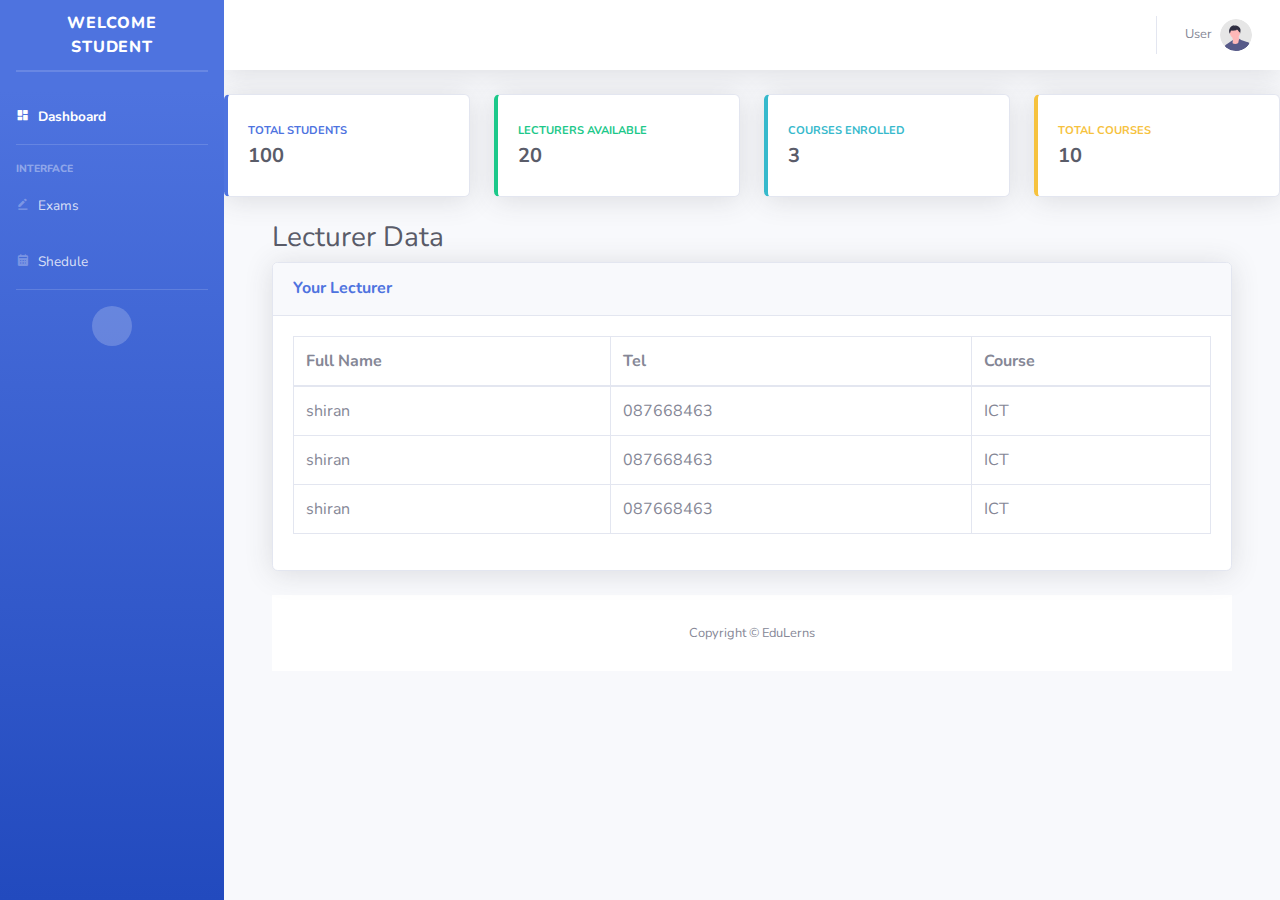
<file: StudentOperations/studentDashboard.html>
<!DOCTYPE html>
<html lang="en">

<head>

    <meta charset="utf-8">
    <meta http-equiv="X-UA-Compatible" content="IE=edge">
    <meta name="viewport" content="width=device-width, initial-scale=1, shrink-to-fit=no">
    <meta name="description" content="">
    <meta name="author" content="">

    <title>Student Dashboard</title>

    <link
        href="https://fonts.googleapis.com/css?family=Nunito:200,200i,300,300i,400,400i,600,600i,700,700i,800,800i,900,900i"
        rel="stylesheet">

    <!-- Custom styles for this template-->
    <link href="/StudentOperations/CSS/sb-admin-2.css" rel="stylesheet">

    <!--box icons cdn-->
    <link rel="stylesheet"
    href="https://cdn.jsdelivr.net/npm/boxicons@latest/css/boxicons.min.css">

</head>

<body id="page-top">

    <!-- Page Wrapper -->
    <div id="wrapper">

        <!-- Sidebar -->
        <ul class="navbar-nav bg-gradient-primary sidebar sidebar-dark accordion" id="accordionSidebar">

            <!-- Sidebar - Brand -->
            <a class="sidebar-brand d-flex align-items-center justify-content-center" href="index.html">
                <div class="sidebar-brand-icon rotate-n-15">
                    <i class="fas fa-laugh-wink"></i>
                </div>
                <div class="sidebar-brand-text mx-3">Welcome Student</div>
            </a>

            <!-- Divider -->
            <hr class="sidebar-divider my-0">

            <!-- Divider -->
            <hr class="sidebar-divider">

            <li class="nav-item active">
                <a class="nav-link" href="#">
                    <i class='bx bxs-dashboard' style="color: white" ></i>
                    <span>Dashboard</span></a>
            </li>

            <hr class="sidebar-divider">

            <!-- Heading -->
            <div class="sidebar-heading">
                Interface
            </div>

            <!-- Nav Item - Pages Collapse Menu -->
            <li class="nav-item">
                <a class="nav-link collapsed" href="exams.html">
                    <i class='bx bxs-edit-alt' ></i>
                    <span>Exams</span>
                </a>
            </li>

            <!-- Nav Item - Utilities Collapse Menu -->
            <li class="nav-item">
                <a class="nav-link collapsed" href="schedule.html">
                    <i class='bx bxs-calendar' ></i>
                    <span>Shedule</span>
                </a>
            </li>
            <!-- Divider -->
            <hr class="sidebar-divider d-none d-md-block">

            <!-- Sidebar Toggler (Sidebar) -->
            <div class="text-center d-none d-md-inline">
                <button class="rounded-circle border-0" id="sidebarToggle"></button>
            </div>

        </ul>
        <!-- End of Sidebar -->

        <!-- Content Wrapper -->
        <div id="content-wrapper" class="d-flex flex-column">

            <!-- Main Content -->
            <div id="content">

                <!-- Topbar -->
                <nav class="navbar navbar-expand navbar-light bg-white topbar mb-4 static-top shadow">

                    <!-- Sidebar Toggle (Topbar) -->
                    <button id="sidebarToggleTop" class="btn btn-link d-md-none rounded-circle mr-3">
                        <i class="fa fa-bars"></i>
                    </button>
                    <!-- Topbar Navbar -->
                    <ul class="navbar-nav ml-auto">

                        <!-- Nav Item - Search Dropdown (Visible Only XS) -->
                        <li class="nav-item dropdown no-arrow d-sm-none">
                            <a class="nav-link dropdown-toggle" href="#" id="searchDropdown" role="button"
                                data-toggle="dropdown" aria-haspopup="true" aria-expanded="false">
                                <i class="fas fa-search fa-fw"></i>
                            </a>
                            <!-- Dropdown - Messages -->
                            <div class="dropdown-menu dropdown-menu-right p-3 shadow animated--grow-in"
                                aria-labelledby="searchDropdown">
                                <form class="form-inline mr-auto w-100 navbar-search">
                                    <div class="input-group">
                                        <input type="text" class="form-control bg-light border-0 small"
                                            placeholder="Search for..." aria-label="Search"
                                            aria-describedby="basic-addon2">
                                        <div class="input-group-append">
                                            <button class="btn btn-primary" type="button">
                                                <i class="fas fa-search fa-sm"></i>
                                            </button>
                                        </div>
                                    </div>
                                </form>
                            </div>
                        </li>

                        
                        <div class="topbar-divider d-none d-sm-block"></div>

                        <!-- Nav Item - User Information -->
                        <li class="nav-item dropdown no-arrow">
                            <a class="nav-link dropdown-toggle" href="#" id="userDropdown" role="button"
                                data-toggle="dropdown" aria-haspopup="true" aria-expanded="false">
                                <span class="mr-2 d-none d-lg-inline text-gray-600 small">User</span>
                                <img class="img-profile rounded-circle"
                                    src="/StudentOperations/Images/undraw_profile.svg">
                            </a>
                            <!-- Dropdown - User Information -->
                            <div class="dropdown-menu dropdown-menu-right shadow animated--grow-in"
                                aria-labelledby="userDropdown">
                                <a class="dropdown-item" href="#">
                                    <i class="fas fa-user fa-sm fa-fw mr-2 text-gray-400"></i>
                                    Profile
                                </a>
                                <a class="dropdown-item" href="#">
                                    <i class="fas fa-cogs fa-sm fa-fw mr-2 text-gray-400"></i>
                                    Settings
                                </a>
                                <a class="dropdown-item" href="#">
                                    <i class="fas fa-list fa-sm fa-fw mr-2 text-gray-400"></i>
                                    Activity Log
                                </a>
                                <div class="dropdown-divider"></div>
                                <a class="dropdown-item" href="#" data-toggle="modal" data-target="#logoutModal">
                                    <i class="fas fa-sign-out-alt fa-sm fa-fw mr-2 text-gray-400"></i>
                                    Logout
                                </a>
                            </div>
                        </li>

                    </ul>

                </nav>
                
                    <!-- Content Row -->
                    <div class="row">

                        <!-- Earnings (Monthly) Card Example -->
                        <div class="col-xl-3 col-md-6 mb-4">
                            <div class="card border-left-primary shadow h-100 py-2">
                                <div class="card-body">
                                    <div class="row no-gutters align-items-center">
                                        <div class="col mr-2">
                                            <div class="text-xs font-weight-bold text-primary text-uppercase mb-1">
                                                Total Students</div>
                                            <div class="h5 mb-0 font-weight-bold text-gray-800">100</div>
                                        </div>
                                        <div class="col-auto">
                                            <i class="fas fa-calendar fa-2x text-gray-300"></i>
                                        </div>
                                    </div>
                                </div>
                            </div>
                        </div>

                        <!-- Earnings (Monthly) Card Example -->
                        <div class="col-xl-3 col-md-6 mb-4">
                            <div class="card border-left-success shadow h-100 py-2">
                                <div class="card-body">
                                    <div class="row no-gutters align-items-center">
                                        <div class="col mr-2">
                                            <div class="text-xs font-weight-bold text-success text-uppercase mb-1">
                                                Lecturers Available</div>
                                            <div class="h5 mb-0 font-weight-bold text-gray-800">20</div>
                                        </div>
                                        <div class="col-auto">
                                            <i class="fas fa-dollar-sign fa-2x text-gray-300"></i>
                                        </div>
                                    </div>
                                </div>
                            </div>
                        </div>

                        <!-- Earnings (Monthly) Card Example -->
                        <div class="col-xl-3 col-md-6 mb-4">
                            <div class="card border-left-info shadow h-100 py-2">
                                <div class="card-body">
                                    <div class="row no-gutters align-items-center">
                                        <div class="col mr-2">
                                            <div class="text-xs font-weight-bold text-info text-uppercase mb-1">Courses Enrolled
                                            </div>
                                            <div class="row no-gutters align-items-center">
                                                <div class="col-auto">
                                                    <div class="h5 mb-0 mr-3 font-weight-bold text-gray-800">3</div>
                                                </div>
                                            </div>
                                        </div>
                                        <div class="col-auto">
                                            <i class="fas fa-clipboard-list fa-2x text-gray-300"></i>
                                        </div>
                                    </div>
                                </div>
                            </div>
                        </div>

                        <!-- Pending Requests Card Example -->
                        <div class="col-xl-3 col-md-6 mb-4">
                            <div class="card border-left-warning shadow h-100 py-2">
                                <div class="card-body">
                                    <div class="row no-gutters align-items-center">
                                        <div class="col mr-2">
                                            <div class="text-xs font-weight-bold text-warning text-uppercase mb-1">
                                                Total Courses</div>
                                            <div class="h5 mb-0 font-weight-bold text-gray-800">10</div>
                                        </div>
                                        <div class="col-auto">
                                            <i class="fas fa-comments fa-2x text-gray-300"></i>
                                        </div>
                                    </div>
                                </div>
                            </div>
                        </div>
                    </div>

                    <!-- DataTales Example -->
                    <div class="container-fluid">

    
                        <!-- DataTales Example -->
                        <div class="container-fluid">

                            <!-- Page Heading -->
                            <h1 class="h3 mb-2 text-gray-800">Lecturer Data</h1>
        
                            <!-- DataTales Example -->
                            <div class="card shadow mb-4">
                                <div class="card-header py-3">
                                    <h6 class="m-0 font-weight-bold text-primary">Your Lecturer</h6>
                                </div>
                                <div class="card-body">
                                    <div class="table-responsive">
                                        <div id="dataTable_wrapper" class="dataTables_wrapper dt-bootstrap4">
                                            
                                            <div class="row">
                                                <div class="col-sm-12">
                                                    <table class="table table-bordered dataTable" id="dataTable" width="100%" cellspacing="0" role="grid" aria-describedby="dataTable_info" style="width: 100%;">
                                                        <thead>
                                                            <tr role="row">
                                                                <th>Full Name</th>
                                                                <th>Tel</th>
                                                                <th>Course</th>
                                                            </tr>
                                                        </thead>
                                                        
                                                        <tbody>
                                                            <tr>
                                                                <td>shiran</td>
                                                                <td>087668463</td>
                                                                <td>ICT</td>
                                                            </tr>
                                                            <tr>
                                                                <td>shiran</td>
                                                                <td>087668463</td>
                                                                <td>ICT</td>
                                                            </tr>
                                                            <tr>
                                                                <td>shiran</td>
                                                                <td>087668463</td>
                                                                <td>ICT</td>
                                                            </tr>
                                                        </tbody>
                                                    </table>
                                                </div>
                                            </div>
                                        </div>
                                    </div>
                                </div>
                            </div>
                <!-- End of Topbar -->

                
            <!-- End of Main Content -->

            <!-- Footer -->
            <footer class="sticky-footer bg-white">
                <div class="container my-auto">
                    <div class="copyright text-center my-auto">
                        <span>Copyright &copy; EduLerns</span>
                    </div>
                </div>
            </footer>
            <!-- End of Footer -->

        </div>
        <!-- End of Content Wrapper -->

    </div>
    <!-- End of Page Wrapper -->

    <!-- Scroll to Top Button-->
    <a class="scroll-to-top rounded" href="#page-top">
        <i class="fas fa-angle-up"></i>
    </a>

    <!-- Logout Modal-->
    <div class="modal fade" id="logoutModal" tabindex="-1" role="dialog" aria-labelledby="exampleModalLabel"
        aria-hidden="true">
        <div class="modal-dialog" role="document">
            <div class="modal-content">
                <div class="modal-header">
                    <h5 class="modal-title" id="exampleModalLabel">Ready to Leave?</h5>
                    <button class="close" type="button" data-dismiss="modal" aria-label="Close">
                        <span aria-hidden="true">×</span>
                    </button>
                </div>
                <div class="modal-body">Select "Logout" below if you are ready to end your current session.</div>
                <div class="modal-footer">
                    <button class="btn btn-secondary" type="button" data-dismiss="modal">Cancel</button>
                    <a class="btn btn-primary" href="studentLogin.php">Logout</a>
                </div>
            </div>
        </div>
    </div>

    <!-- Bootstrap core JavaScript-->
    <script src="/StudentOperations/JS/jquery.min.js"></script>
    <script src="/StudentOperations/JS/bootstrap.bundle.min.js"></script>

    <!-- Core plugin JavaScript-->
    <script src="/StudentOperations/JS/jquery.easing.min.js"></script>

    <!-- Custom scripts for all pages-->
    <script src="/StudentOperations/JS/sb-admin-2.min.js"></script>


</body>

</html>
</file>
<file: styles.css>
:root{
    --primary-font: "DM Sans", serif;
    --blue-color: #00C7C4;
    --pink-color: #EF5C72;
    --yellow-color: #F89321;
    --purple-color: #7054E6;

}
*{
    margin: 0;
    padding: 0;
    font-family: var(--primary-font);
    box-sizing: border-box;
}
#logo{
    width: 184px;
    height: 30px;
}
#nav-login{
    visibility: hidden;
}
.header{
    
    width: 100%;
    height: 710px;
    background-image: url(images/background.jpg);
    background-size: auto;
    background-position: center;
    position: relative;
}
.header-text{
    margin-top: 10em;
    margin-left: 10em;
}
.header-img{
    width: 600px;
    height: 700px;
    z-index: 999;
    position: absolute;
    bottom: 0;
    right: 0%;
}


.custom-img {
    width: 100%;
}

.blue-img {
    position: absolute;
    top: 40%;
    right: 0%;
    width: 600px;
    z-index: -5;
    overflow-y: hidden;
    clip-path: inset(0 0 30% 0);
}

.pink-img {
    position: absolute;
    top: 70%;
    right: 80%;
    width: 260px;
    clip-path: inset(0 0 20% 0);
    z-index: -1;
}

.orange-img {
    position: absolute;
    bottom: 40%;
    right: 50%;
    width: 213px;
    z-index: -2;
}

.arrow-img {
    position: absolute;
    bottom: 40%;
    right: 100%;
    width: 172px;
}

.bulb-img {
    position: absolute;
    bottom: 40%;
    left: 65%;
    width: 214px;
}
.dots-img{
    position: absolute;
    width: 150px;
    bottom: 40%;
    right: 5%;
    z-index: -6;
}


/*skills section*/
.skills {
    height: auto;
    position: relative;
}

/* Woman and Child Wrapper */
.woman-child {
    position: absolute;
    top: 0;
    left: 5%;
    display: flex;
    flex-direction: column;
    gap: 15px;
    align-items: center;
}

/* Woman Image */
#woman-2 {
    width: 450px;
}

/* Child Image */
#child-learn {
    position: absolute;
    left: 90%;
    width: 250px;
    border-radius: 15px;
}

/* Background Map Images */
#map-1 {
    width: auto;
    z-index: -1;
}

#map-2 {
    width: auto;
    position: absolute;
    right: 40%;
    z-index: -1;
}

/* Text Container */
.skills-tcontainer {
    height: 400px;
}

.skills-text {
    margin-left: 5em;
    z-index: 2;
    height: auto;
}

/*timer section*/

.timer{
    background: url(images/timer-back.png) no-repeat;
    background-position: center;
    background-size: cover;
    width: auto;
    height: auto;
    display: flex;
    align-items: center;
    justify-content: center;
    padding: 5em 0;
}
.timer h4{
    color: var(--blue-color);
    text-align: center;
}
.timer h2{
    color: white;
    text-align: center;
}
.pink-label{
    margin-top: 1em;
    width: 166px;
}
.orange-label{
    margin-top: 1em;
    width: 166px;
}
.purple-label{
    margin-top: 1em;
    width: 166px;
}
.blue-label{
    margin-top: 1em;
    width: 166px;
}


.pink-circle{
    width: 166px;
    height: 166px;
    border-radius: 50%;
    background-color: var(--pink-color);
}
.orange-circle{
    width: 166px;
    height: 166px;
    border-radius: 50%;
    background-color: var(--yellow-color);
}
.purple-circle{
    width: 166px;
    height: 166px;
    border-radius: 50%;
    background-color: var(--purple-color);
}
.blue-circle{
    width: 166px;
    height: 166px;
    border-radius: 50%;
    background-color: var(--blue-color);
}

/*certificate section*/
.certificate{
    background-color: var(--purple-color);
    position: relative;
    height: 550px;
}
.certificate-text{
    margin-top: 2em;
    z-index: 10;
}
#calculator-img{
    position: absolute ;
    left: 0;
    top: -10%;
    width: 200px;
}
#pins-img{
    position: absolute;
    left: 0;
    bottom: 0;
}
#sstudents{
    position: absolute;
    top: -10%;
    right: 0;
    height: 600px;
    z-index: 1;
}
.certificate-btn{
    width: 30px;
}

/*footer*/
footer{
    background: url(images/footer-img.png);
    background-position: center;
    background-size: contain;
    width: 100%;
    height: 300px;
    color: #fff;
}
.footer-logo{
    margin-top: 5em;
    padding-left: 5em;
}
#logo-img{
    width: 182px;
    height: 52px;
}
.footer-links{
    margin-top: 5em;
}
.footer-links a{
    color: #fff;
    text-decoration: none;
}
.footer-contact{
    margin-top: 5em;
}

.breadcrumb-item + .breadcrumb-item::before {
    color: white !important;
}


/*course page*/

/*course section*/
.course{
    background: linear-gradient(rgba(0, 0, 0, 0.5), rgba(0, 0, 0, 0.5)), url(images/page-title.jpg);
    width: 100%;
    height: 500px;
    background-size: cover;
    background-position: center;
}


/*contact section*/

.box{
    width: 80px;
    height: 80px;
    background: var(--blue-color);
}


/*about us section*/

.aboutus-background{
    background: url(images/pattern-1.png), var(--purple-color);
    width: 100%;
    height: auto;
}






@media(max-width: 1164px){
    .blue-img,.pink-img,.orange-img,.bulb-img,.arrow-img,.dots-img{
        display: none;
        
    }
    .header{
        position: relative;
        overflow-x: hidden;
    }
    .header-img{
        position: absolute;
        width: 600px;
        height: 700px;
        bottom: 0;
        right: 0%;
        z-index: 10;
    }
    .header-text{
        z-index: 999;
    }
}
@media(max-width: 1054px){
    .certificate-text{
        display: flex;
        text-align: center;
        align-items: center;
        margin-top: 5em;
        width: 100%;
    }
}
@media(max-width: 996px){
    .skills{
        height: 1200px;
    }
}
@media(max-width: 767px){
    .header-img img{
        opacity: 0.6;
    }
    .header-text h3{
        font-size: 1.5em !important;
    }
    .header-text h1{
        font-size: 2.8em !important;
    }
}
@media(max-width: 575px){
    .header{
        height: 500px;
    }
    .header-img img{
        
        opacity: 0.6;
    }
    .header-text{
        margin-top: 3em;
    }

    .certificate-text{
        display: flex;
        text-align: center;
        align-items: center;
        margin-top: 10em;
    }

    .certificate{
        background-color: var(--purple-color);
        position: relative;
        height: 850px;
    }

    #sstudents {
        margin-top: 320px; 
    }
}

@media(max-width: 1015px){
    footer{
        height: auto;
        align-items: center;
        text-align: center;
    }
    
    .footer-logo{
        align-items: center;
    }

    #calculator-img{
        display: none;
    }

    #pins-img{
        display: none;
    }

    .certificate-btn {
        width: 180px !important; 
        height: 50px !important; 
        min-width: 180px; 
        min-height: 50px; 
        font-size: 16px; 
        display: flex;
        align-items: center;
        justify-content: center;
        text-align: center;
        white-space: nowrap; 
    }


    
    
}
@media (max-width: 991px) {
    #login-btn {
        display: none;
    }
    #nav-login{
        visibility: visible;
    }
}
@media (max-width: 996px) {
    .skills-img {
        display: flex;
        flex-direction: column;
        align-items: center;
        position: relative;
    }

    /* Woman appears first, then child */
    .woman-child {
        position: static;
        display: flex;
        flex-direction: column;
        align-items: center;
        text-align: center;
        gap: 10px;
    }

    #woman-2 {
        position: absolute;
        width: 100%; /* Make it responsive */
        max-width: 300px;
        top: 0;
    }

    #child-learn {
        position: relative;
        width: 100%;
        max-width: 200px;
        top: -60%;
        left:0;
    }

    /* Move text below images */
    .skills-tcontainer {
        text-align: center;
        position: static;
        width: 100%;
    }

    .skills-text {
        width: 80%;
        display: flex;
        align-items: center;
        flex-direction: column;
        justify-content: center;
    }
}

/*@media(max-width: 768px){
    .skills{
        position: relative;
    }
    .woman-child{
        display: none;
    }
    .skills-text{
        position: absolute;
        bottom: 50%;
    }
}*/

@media(max-width: 575px){
    #contact-text{
        text-align: center;
    }
}
</file>
<file: StudentOperations/CSS/calander.css>
body{margin-top:20px;}
.schedule-table table thead tr {
background: #86d4f5;
}
.schedule-table table thead th {
padding: 25px 50px;
color: #fff;
text-align: center;
font-size: 20px;
font-weight: 800;
position: relative;
border: 0;
}
.schedule-table table thead th:before {
content: "";
width: 3px;
height: 35px;
background: rgba(255, 255, 255, 0.2);
position: absolute;
right: -1px;
top: 50%;
transform: translateY(-50%);
}
.schedule-table table thead th.last:before {
content: none;
}
.schedule-table table tbody td {
vertical-align: middle;
border: 1px solid #e2edf8;
font-weight: 500;
padding: 30px;
text-align: center;
}
.schedule-table table tbody td.day {
font-size: 22px;
font-weight: 600;
background: #f0f1f3;
border: 1px solid #e4e4e4;
position: relative;
transition: all 0.3s linear 0s;
min-width: 165px;
}
.schedule-table table tbody td.active {
position: relative;
z-index: 10;
transition: all 0.3s linear 0s;
min-width: 165px;
}
.schedule-table table tbody td.active h4 {
font-weight: 700;
color: #000;
font-size: 20px;
margin-bottom: 5px;
}
.schedule-table table tbody td.active p {
font-size: 16px;
line-height: normal;
margin-bottom: 0;
}
.schedule-table table tbody td .hover h4 {
font-weight: 700;
font-size: 20px;
color: #ffffff;
margin-bottom: 5px;
}
.schedule-table table tbody td .hover p {
font-size: 16px;
margin-bottom: 5px;
color: #ffffff;
line-height: normal;
}
.schedule-table table tbody td .hover span {
color: #ffffff;
font-weight: 600;
font-size: 18px;
}
.schedule-table table tbody td.active::before {
position: absolute;
content: "";
min-width: 100%;
min-height: 100%;
transform: scale(0);
top: 0;
left: 0;
z-index: -1;
border-radius: 0.25rem;
transition: all 0.3s linear 0s;
}
.schedule-table table tbody td .hover {
position: absolute;
left: 50%;
top: 50%;
width: 120%;
height: 120%;
transform: translate(-50%, -50%) scale(0.8);
z-index: 99;
background: #86d4f5;
border-radius: 0.25rem;
padding: 25px 0;
visibility: hidden;
opacity: 0;
transition: all 0.3s linear 0s;
}
.schedule-table table tbody td.active:hover .hover {
transform: translate(-50%, -50%) scale(1);
visibility: visible;
opacity: 1;
}
.schedule-table table tbody td.day:hover {
background: #86d4f5;
color: #fff;
border: 1px solid #86d4f5;
}
@media screen and (max-width: 1199px) {
.schedule-table {
display: block;
width: 100%;
overflow-x: auto;
}
.schedule-table table thead th {
padding: 25px 40px;
}
.schedule-table table tbody td {
padding: 20px;
}
.schedule-table table tbody td.active h4 {
font-size: 18px;
}
.schedule-table table tbody td.active p {
font-size: 15px;
}
.schedule-table table tbody td.day {
font-size: 20px;
}
.schedule-table table tbody td .hover {
padding: 15px 0;
}
.schedule-table table tbody td .hover span {
font-size: 17px;
}
}
@media screen and (max-width: 991px) {
.schedule-table table thead th {
font-size: 18px;
padding: 20px;
}
.schedule-table table tbody td.day {
font-size: 18px;
}
.schedule-table table tbody td.active h4 {
font-size: 17px;
}
}
@media screen and (max-width: 767px) {
.schedule-table table thead th {
padding: 15px;
}
.schedule-table table tbody td {
padding: 15px;
}
.schedule-table table tbody td.active h4 {
font-size: 16px;
}
.schedule-table table tbody td.active p {
font-size: 14px;
}
.schedule-table table tbody td .hover {
padding: 10px 0;
}
.schedule-table table tbody td.day {
font-size: 18px;
}
.schedule-table table tbody td .hover span {
font-size: 15px;
}
}
@media screen and (max-width: 575px) {
.schedule-table table tbody td.day {
min-width: 135px;
}
}
</file>
